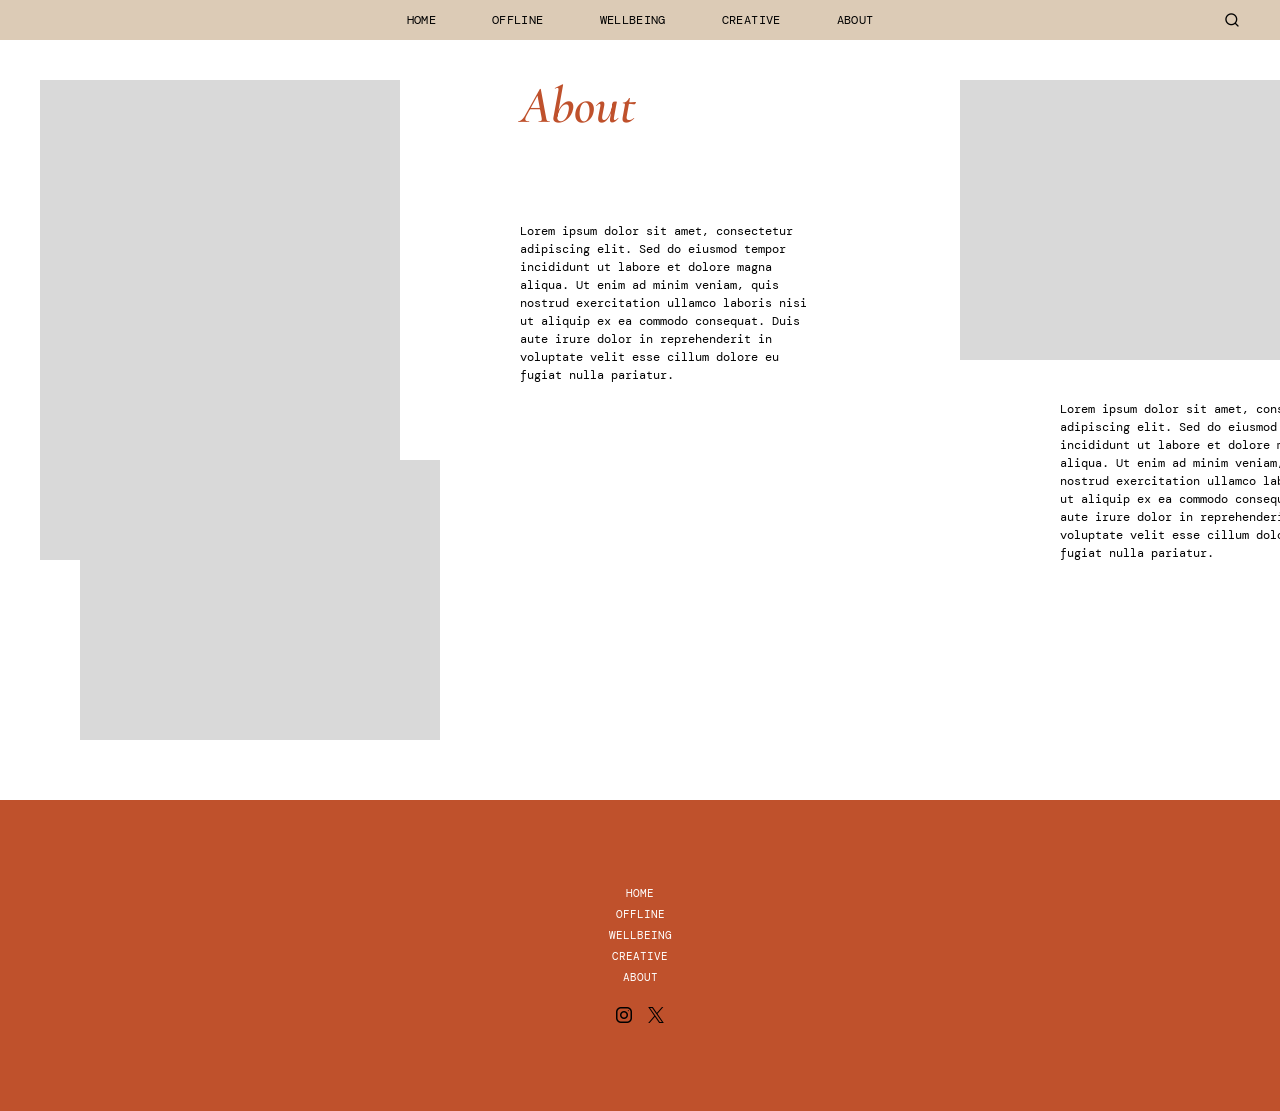
<file: about.html>
<!DOCTYPE html>
<html lang="en">

<head>
    <meta charset="UTF-8">
    <meta name="viewport" content="width=device-width, initial-scale=1.0">

    <title>About — UNSCROLLED</title>

    <!-- Google Fonts -->
    <link rel="preconnect" href="https://fonts.googleapis.com">
    <link rel="preconnect" href="https://fonts.gstatic.com" crossorigin>

    <link
        href="https://fonts.googleapis.com/css2?family=Cormorant+Garamond:ital,wght@0,400;0,500;0,600;0,700;1,400;1,500;1,600&family=DM+Mono:wght@300;400;500&display=swap"
        rel="stylesheet"
    >

    <!-- Main CSS -->
    <link rel="stylesheet" href="css/style.css">
</head>


<body class="about-page">


    <!-- =====================================================
         HEADER
    ====================================================== -->

    <header class="site-header">

        <nav class="main-navigation">

            <div class="nav-links">
                <a href="index.html">HOME</a>
                <a href="pages/offline.html">OFFLINE</a>
                <a href="pages/wellbeing.html">WELLBEING</a>
                <a href="pages/creative.html">CREATIVE</a>
                <a href="about.html">ABOUT</a>
            </div>

            <button class="search-button" aria-label="Search">
                <img
                    src="assets/icons/search.png"
                    alt=""
                    width="16"
                    height="16"
                >
            </button>

        </nav>

    </header>


    <!-- =====================================================
         ABOUT
    ====================================================== -->

    <main class="about-main">

        <section class="about-layout">


            <!-- LEFT IMAGES -->

            <div class="about-images">

                <div class="about-image about-image-one"></div>

                <div class="about-image about-image-two"></div>

            </div>


            <!-- CENTER CONTENT -->

            <div class="about-center">

                <h1>About</h1>

                <p>
                    Lorem ipsum dolor sit amet,
                    consectetur adipiscing elit. Sed
                    do eiusmod tempor incididunt ut
                    labore et dolore magna aliqua. Ut
                    enim ad minim veniam, quis nostrud
                    exercitation ullamco laboris nisi
                    ut aliquip ex ea commodo
                    consequat. Duis aute irure dolor
                    in reprehenderit in voluptate
                    velit esse cillum dolore eu fugiat
                    nulla pariatur.
                </p>

            </div>


            <!-- RIGHT CONTENT -->

            <div class="about-right">

                <div class="about-image about-image-three"></div>

                <p>
                    Lorem ipsum dolor sit amet,
                    consectetur adipiscing elit. Sed
                    do eiusmod tempor incididunt ut
                    labore et dolore magna aliqua. Ut
                    enim ad minim veniam, quis nostrud
                    exercitation ullamco laboris nisi
                    ut aliquip ex ea commodo
                    consequat. Duis aute irure dolor
                    in reprehenderit in voluptate
                    velit esse cillum dolore eu fugiat
                    nulla pariatur.
                </p>

            </div>

        </section>

    </main>


    <!-- =====================================================
         FOOTER
    ====================================================== -->

    <footer class="site-footer">

        <div class="footer-content">

            <nav class="footer-navigation">

                <a href="index.html">HOME</a>
                <a href="pages/offline.html">OFFLINE</a>
                <a href="pages/wellbeing.html">WELLBEING</a>
                <a href="pages/creative.html">CREATIVE</a>
                <a href="about.html">ABOUT</a>

            </nav>


            <div class="footer-socials">

                <a href="#" aria-label="Instagram">
                    <img
                        src="assets/icons/instagram.png"
                        alt="Instagram"
                    >
                </a>

                <a href="#" aria-label="X">
                    <img
                        src="assets/icons/twitter.png"
                        alt="X"
                    >
                </a>

            </div>

        </div>

    </footer>


</body>
</html>
</file>
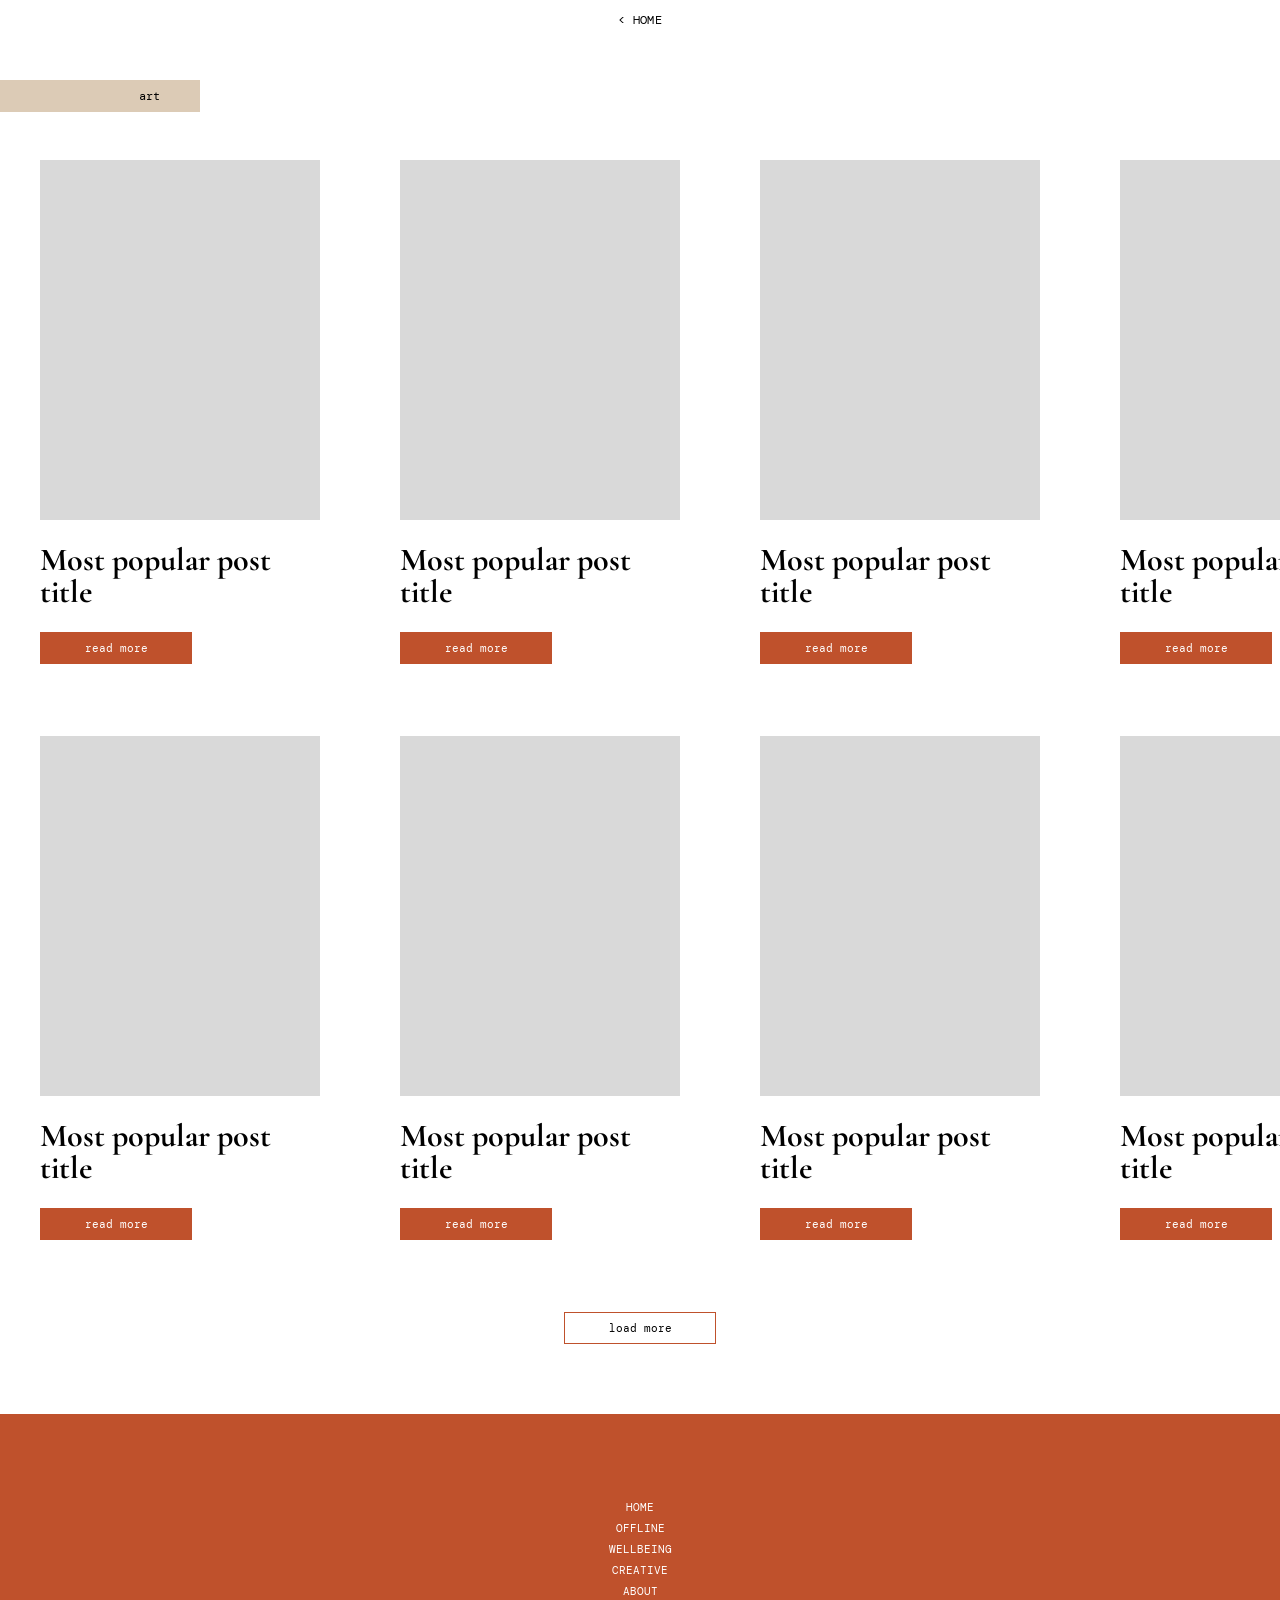
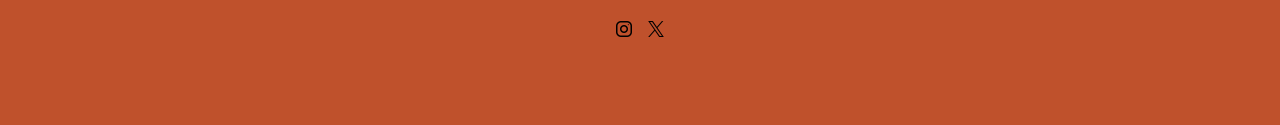
<file: labels/art.html>
<!DOCTYPE html>
<html lang="en">

<head>
    <meta charset="UTF-8">
    <meta name="viewport" content="width=device-width, initial-scale=1.0">

    <title>Art — UNSCROLLED</title>

    <link rel="preconnect" href="https://fonts.googleapis.com">
    <link rel="preconnect" href="https://fonts.gstatic.com" crossorigin>

    <link
        href="https://fonts.googleapis.com/css2?family=Cormorant+Garamond:ital,wght@0,400;0,500;0,600;0,700;1,400;1,500;1,600&family=DM+Mono:wght@300;400;500&display=swap"
        rel="stylesheet"
    >

    <link rel="stylesheet" href="../css/style.css">
</head>

<body class="label-page">


    <!-- BACK TO HOME -->

    <div class="label-back">
        <a href="../index.html">&lt; HOME</a>
    </div>


    <main>

        <!-- LABEL -->

        <section class="label-heading">

            <div class="label-title">
                art
            </div>

        </section>


        <!-- POSTS -->

        <section class="label-posts-section">

            <div class="label-posts-grid">


                <article class="label-post">
                    <a href="#" class="label-post-image"></a>
                    <h2>Most popular post title</h2>
                    <a href="#" class="read-more-button">read more</a>
                </article>


                <article class="label-post">
                    <a href="#" class="label-post-image"></a>
                    <h2>Most popular post title</h2>
                    <a href="#" class="read-more-button">read more</a>
                </article>


                <article class="label-post">
                    <a href="#" class="label-post-image"></a>
                    <h2>Most popular post title</h2>
                    <a href="#" class="read-more-button">read more</a>
                </article>


                <article class="label-post">
                    <a href="#" class="label-post-image"></a>
                    <h2>Most popular post title</h2>
                    <a href="#" class="read-more-button">read more</a>
                </article>


                <article class="label-post">
                    <a href="#" class="label-post-image"></a>
                    <h2>Most popular post title</h2>
                    <a href="#" class="read-more-button">read more</a>
                </article>


                <article class="label-post">
                    <a href="#" class="label-post-image"></a>
                    <h2>Most popular post title</h2>
                    <a href="#" class="read-more-button">read more</a>
                </article>


                <article class="label-post">
                    <a href="#" class="label-post-image"></a>
                    <h2>Most popular post title</h2>
                    <a href="#" class="read-more-button">read more</a>
                </article>


                <article class="label-post">
                    <a href="#" class="label-post-image"></a>
                    <h2>Most popular post title</h2>
                    <a href="#" class="read-more-button">read more</a>
                </article>

            </div>


            <div class="label-load-more">

                <button class="load-more-button">
                    load more
                </button>

            </div>

        </section>

    </main>


    <!-- FOOTER -->

    <footer class="site-footer">

        <div class="footer-content">

            <nav class="footer-navigation">

                <a href="../index.html">HOME</a>
                <a href="../pages/offline.html">OFFLINE</a>
                <a href="../pages/wellbeing.html">WELLBEING</a>
                <a href="../pages/creative.html">CREATIVE</a>
                <a href="../about.html">ABOUT</a>

            </nav>


            <div class="footer-socials">

                <a href="#" aria-label="Instagram">
                    <img src="../assets/icons/instagram.png" alt="Instagram">
                </a>

                <a href="#" aria-label="X">
                    <img src="../assets/icons/twitter.png" alt="X">
                </a>

            </div>

        </div>

    </footer>

</body>
</html>
</file>
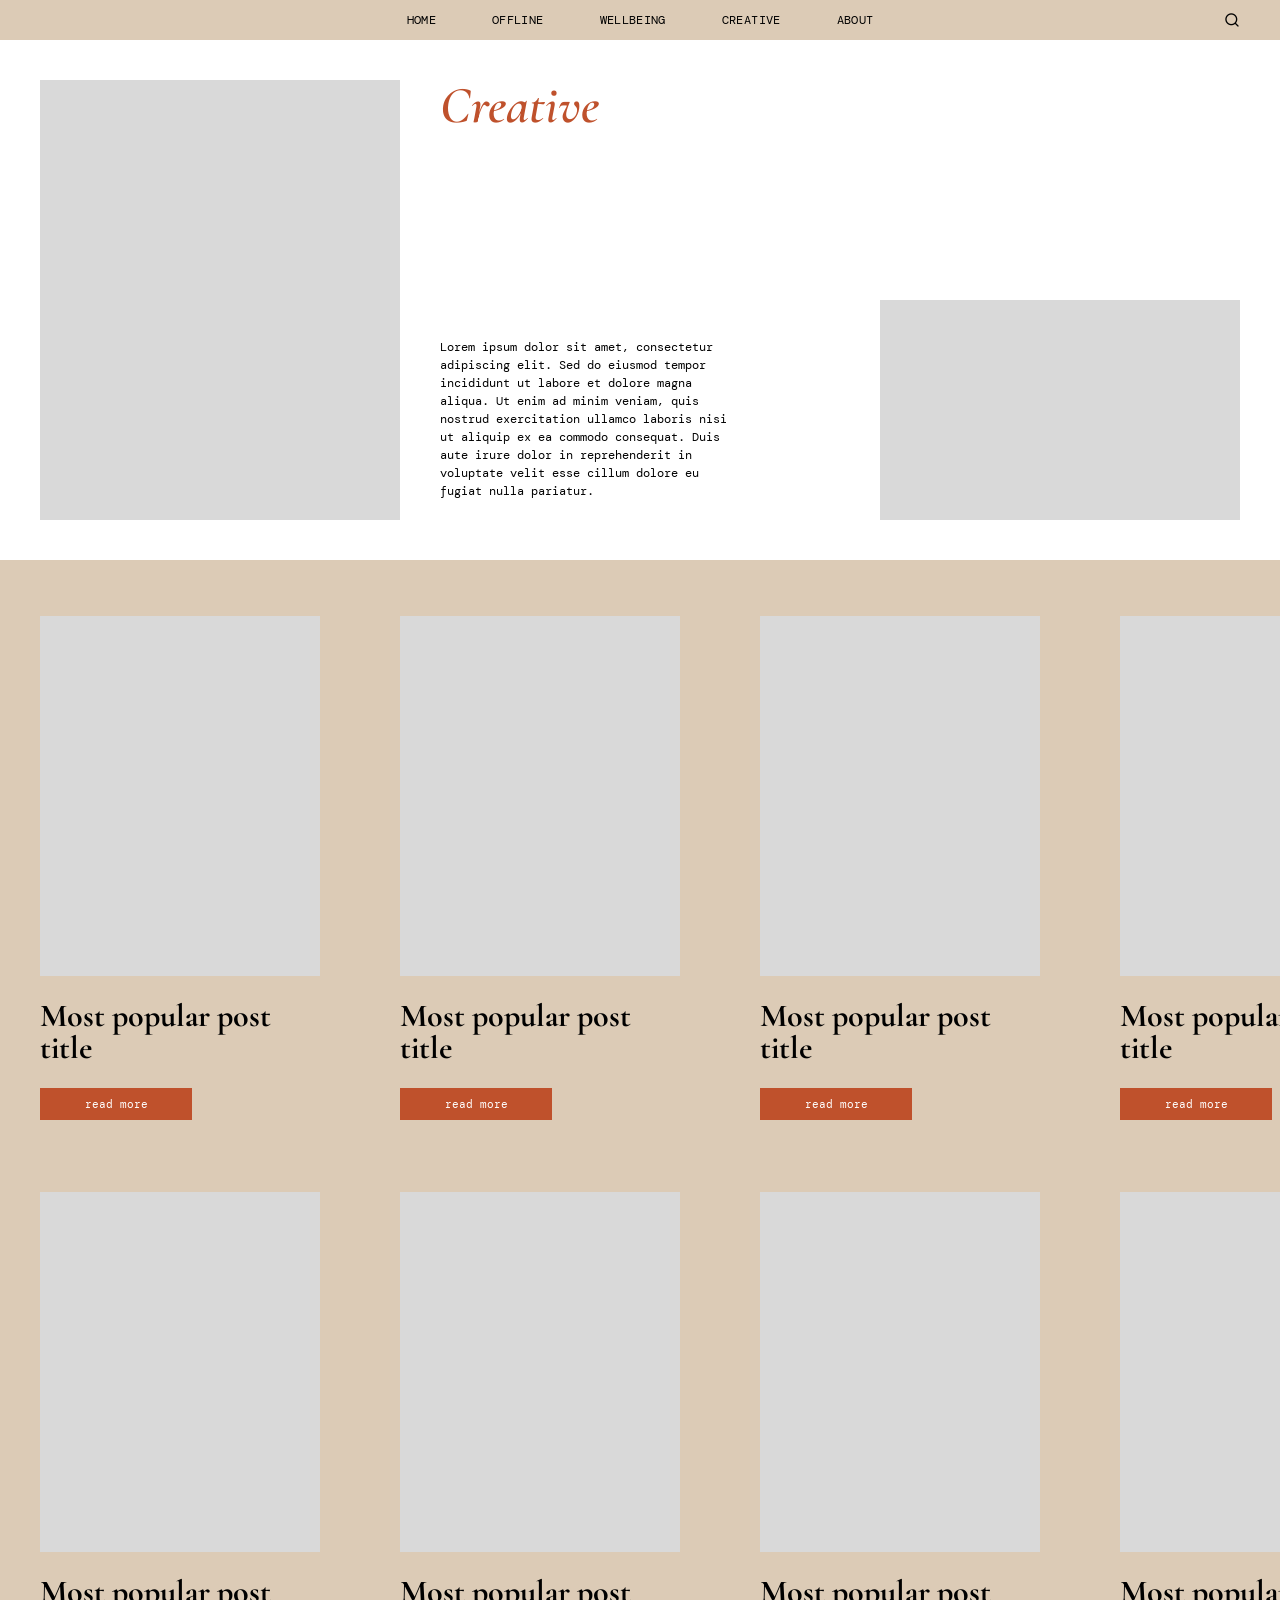
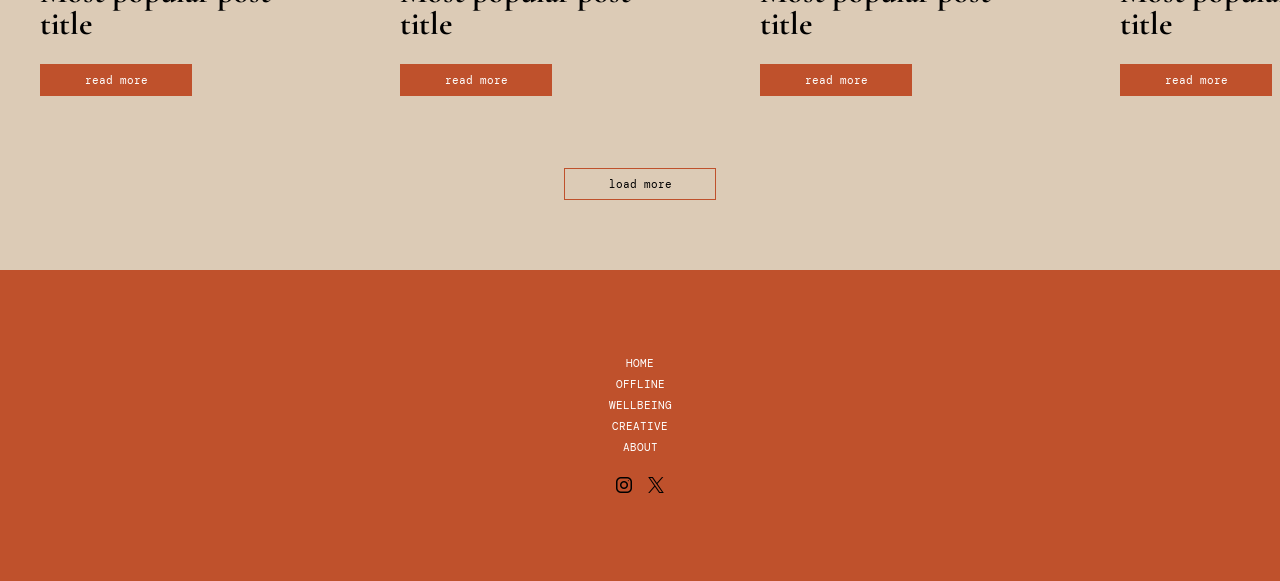
<file: pages/creative.html>
<!DOCTYPE html>
<html lang="en">

<head>
    <meta charset="UTF-8">
    <meta name="viewport" content="width=device-width, initial-scale=1.0">

    <title>Creative — UNSCROLLED</title>

    <link rel="preconnect" href="https://fonts.googleapis.com">
    <link rel="preconnect" href="https://fonts.gstatic.com" crossorigin>

    <link
        href="https://fonts.googleapis.com/css2?family=Cormorant+Garamond:ital,wght@0,400;0,500;0,600;0,700;1,400;1,500;1,600&family=DM+Mono:wght@300;400;500&display=swap"
        rel="stylesheet"
    >

    <link rel="stylesheet" href="../css/style.css">
</head>

<body class="category-page">

    <header class="site-header">

        <nav class="main-navigation">

            <div class="nav-links">
                <a href="../index.html">HOME</a>
                <a href="offline.html">OFFLINE</a>
                <a href="wellbeing.html">WELLBEING</a>
                <a href="creative.html">CREATIVE</a>
                <a href="../about.html">ABOUT</a>
            </div>

            <button class="search-button" aria-label="Search">
                <img
                    src="../assets/icons/search.png"
                    alt=""
                    width="16"
                    height="16"
                >
            </button>

        </nav>

    </header>


    <main>

        <section class="category-intro">

            <div class="category-intro-inner">

                <div class="category-image category-image-left"></div>


                <div class="category-copy">

                    <h1>
                        Creative
                    </h1>

                    <p>
                        Lorem ipsum dolor sit amet,
                        consectetur adipiscing elit. Sed
                        do eiusmod tempor incididunt ut
                        labore et dolore magna aliqua. Ut
                        enim ad minim veniam, quis nostrud
                        exercitation ullamco laboris nisi
                        ut aliquip ex ea commodo
                        consequat. Duis aute irure dolor
                        in reprehenderit in voluptate
                        velit esse cillum dolore eu fugiat
                        nulla pariatur.
                    </p>

                </div>


                <div class="category-image category-image-right"></div>

            </div>

        </section>


        <section class="category-posts-section">

            <div class="category-posts-grid">

                <article class="category-post">
                    <a href="#" class="category-post-image"></a>
                    <h2>Most popular post title</h2>
                    <a href="#" class="read-more-button">read more</a>
                </article>

                <article class="category-post">
                    <a href="#" class="category-post-image"></a>
                    <h2>Most popular post title</h2>
                    <a href="#" class="read-more-button">read more</a>
                </article>

                <article class="category-post">
                    <a href="#" class="category-post-image"></a>
                    <h2>Most popular post title</h2>
                    <a href="#" class="read-more-button">read more</a>
                </article>

                <article class="category-post">
                    <a href="#" class="category-post-image"></a>
                    <h2>Most popular post title</h2>
                    <a href="#" class="read-more-button">read more</a>
                </article>

                <article class="category-post">
                    <a href="#" class="category-post-image"></a>
                    <h2>Most popular post title</h2>
                    <a href="#" class="read-more-button">read more</a>
                </article>

                <article class="category-post">
                    <a href="#" class="category-post-image"></a>
                    <h2>Most popular post title</h2>
                    <a href="#" class="read-more-button">read more</a>
                </article>

                <article class="category-post">
                    <a href="#" class="category-post-image"></a>
                    <h2>Most popular post title</h2>
                    <a href="#" class="read-more-button">read more</a>
                </article>

                <article class="category-post">
                    <a href="#" class="category-post-image"></a>
                    <h2>Most popular post title</h2>
                    <a href="#" class="read-more-button">read more</a>
                </article>

            </div>


            <div class="category-load-more">
                <button class="load-more-button">
                    load more
                </button>
            </div>

        </section>

    </main>


    <footer class="site-footer">

        <div class="footer-content">

            <nav class="footer-navigation">

                <a href="../index.html">HOME</a>
                <a href="offline.html">OFFLINE</a>
                <a href="wellbeing.html">WELLBEING</a>
                <a href="creative.html">CREATIVE</a>
                <a href="../about.html">ABOUT</a>

            </nav>


            <div class="footer-socials">

                <a href="#" aria-label="Instagram">
                    <img src="../assets/icons/instagram.png" alt="Instagram">
                </a>

                <a href="#" aria-label="X">
                    <img src="../assets/icons/twitter.png" alt="X">
                </a>

            </div>

        </div>

    </footer>

</body>

</html>
</file>
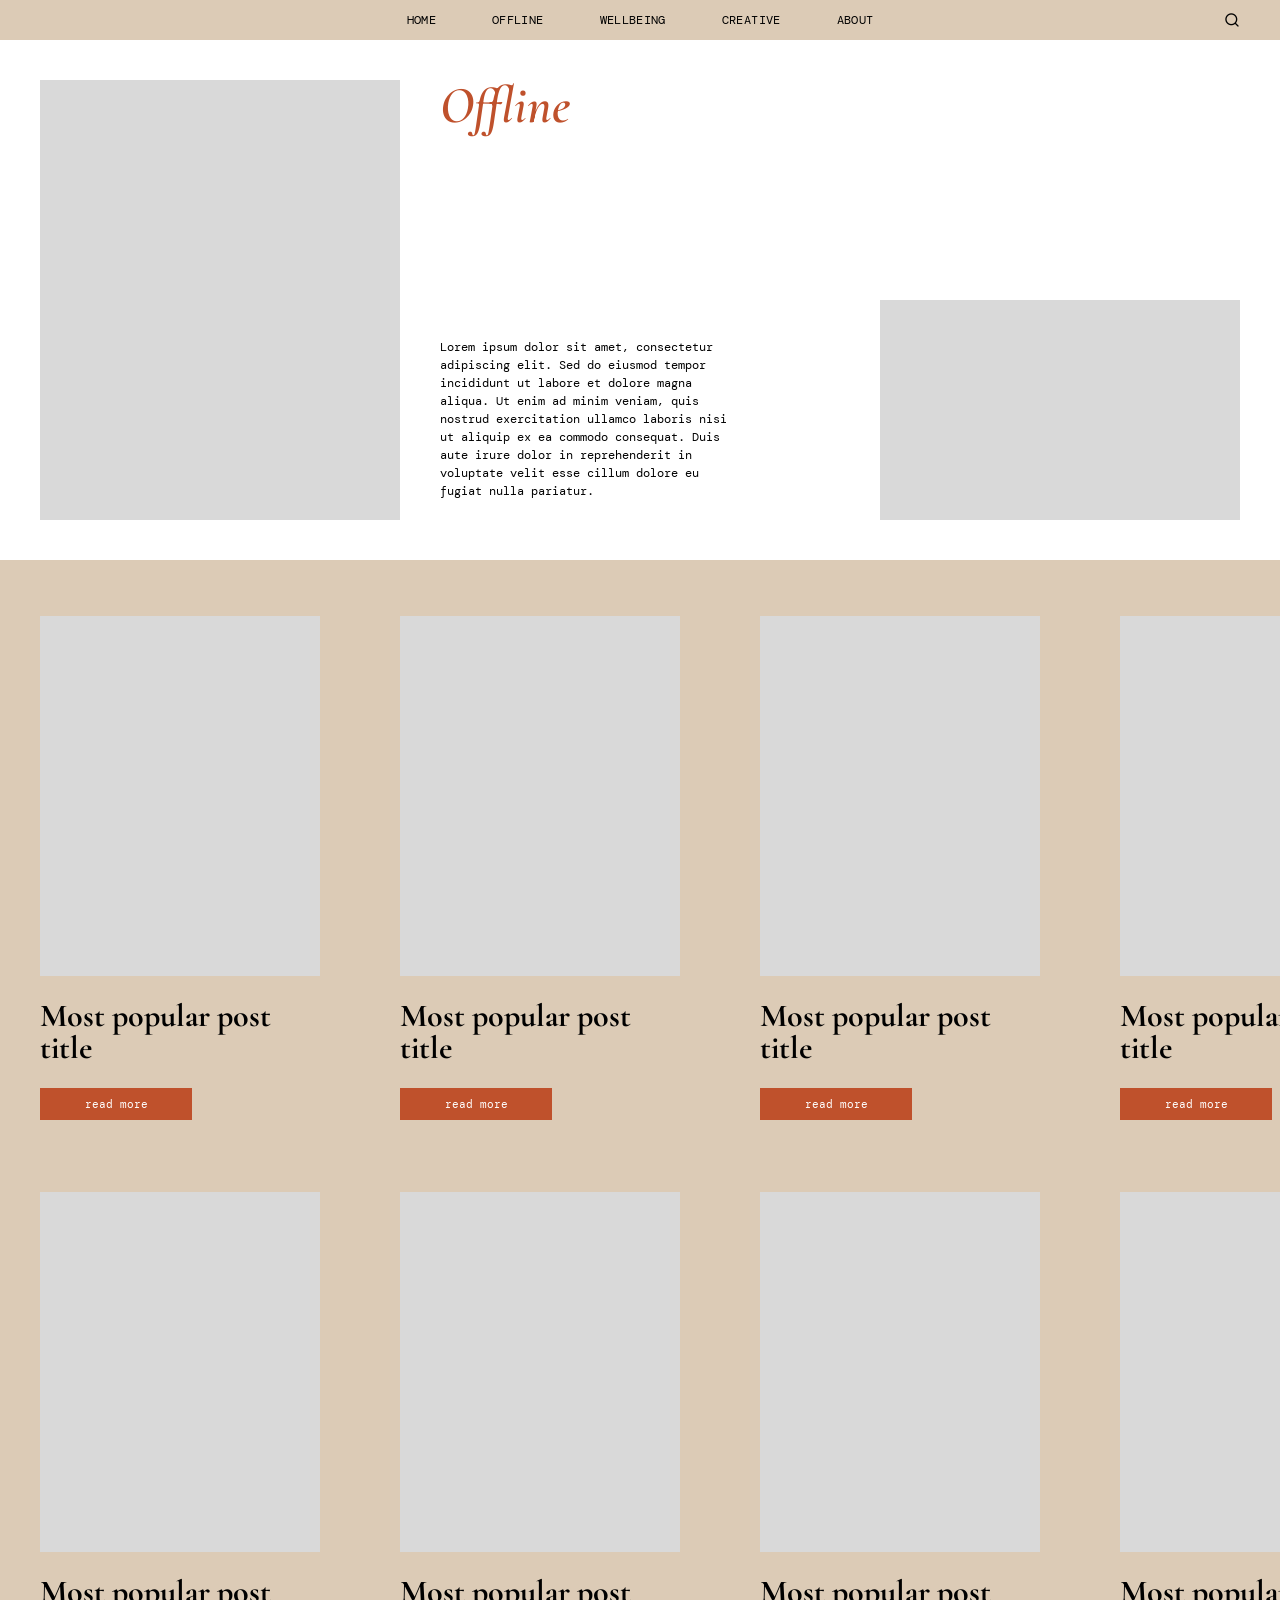
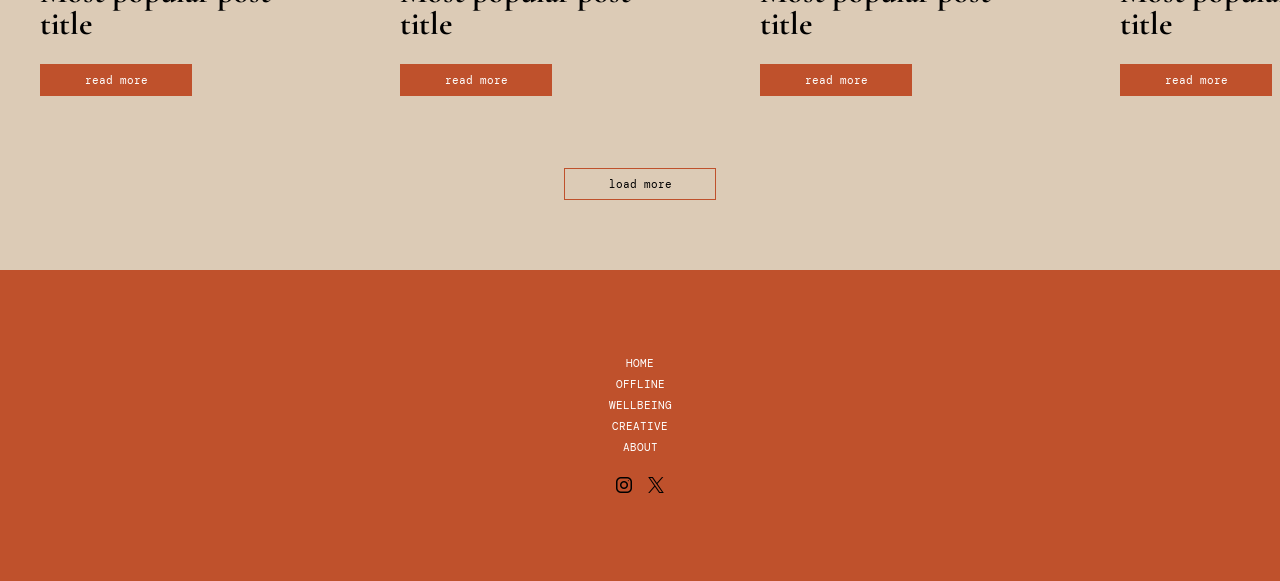
<file: pages/offline.html>
<!DOCTYPE html>
<html lang="en">

<head>
    <meta charset="UTF-8">
    <meta name="viewport" content="width=device-width, initial-scale=1.0">

    <title>Offline — UNSCROLLED</title>

    <!-- Google Fonts -->
    <link rel="preconnect" href="https://fonts.googleapis.com">
    <link rel="preconnect" href="https://fonts.gstatic.com" crossorigin>

    <link
        href="https://fonts.googleapis.com/css2?family=Cormorant+Garamond:ital,wght@0,400;0,500;0,600;0,700;1,400;1,500;1,600&family=DM+Mono:wght@300;400;500&display=swap"
        rel="stylesheet"
    >

    <!-- Main CSS -->
    <link rel="stylesheet" href="../css/style.css">
</head>

<body class="category-page">


    <!-- =========================
         HEADER
    ========================== -->

    <header class="site-header">

        <nav class="main-navigation">

            <div class="nav-links">
                <a href="../index.html">HOME</a>
                <a href="offline.html">OFFLINE</a>
                <a href="wellbeing.html">WELLBEING</a>
                <a href="creative.html">CREATIVE</a>
                <a href="../about.html">ABOUT</a>
            </div>

            <button class="search-button" aria-label="Search">
                <img
                    src="../assets/icons/search.png"
                    alt=""
                    width="16"
                    height="16"
                >
            </button>

        </nav>

    </header>


    <!-- =========================
         CATEGORY INTRO
    ========================== -->

    <main>

        <section class="category-intro">

            <div class="category-intro-inner">

                <!-- LEFT IMAGE -->

                <div class="category-image category-image-left"></div>


                <!-- CENTER TEXT -->

                <div class="category-copy">

                    <h1>
                        Offline
                    </h1>

                    <p>
                        Lorem ipsum dolor sit amet,
                        consectetur adipiscing elit. Sed
                        do eiusmod tempor incididunt ut
                        labore et dolore magna aliqua. Ut
                        enim ad minim veniam, quis nostrud
                        exercitation ullamco laboris nisi
                        ut aliquip ex ea commodo
                        consequat. Duis aute irure dolor
                        in reprehenderit in voluptate
                        velit esse cillum dolore eu fugiat
                        nulla pariatur.
                    </p>

                </div>


                <!-- RIGHT IMAGE -->

                <div class="category-image category-image-right"></div>

            </div>

        </section>


        <!-- =========================
             CATEGORY POSTS
        ========================== -->

        <section class="category-posts-section">

            <div class="category-posts-grid">


                <!-- POST 1 -->

                <article class="category-post">

                    <a href="#" class="category-post-image"></a>

                    <h2>
                        Most popular post title
                    </h2>

                    <a href="#" class="read-more-button">
                        read more
                    </a>

                </article>


                <!-- POST 2 -->

                <article class="category-post">

                    <a href="#" class="category-post-image"></a>

                    <h2>
                        Most popular post title
                    </h2>

                    <a href="#" class="read-more-button">
                        read more
                    </a>

                </article>


                <!-- POST 3 -->

                <article class="category-post">

                    <a href="#" class="category-post-image"></a>

                    <h2>
                        Most popular post title
                    </h2>

                    <a href="#" class="read-more-button">
                        read more
                    </a>

                </article>


                <!-- POST 4 -->

                <article class="category-post">

                    <a href="#" class="category-post-image"></a>

                    <h2>
                        Most popular post title
                    </h2>

                    <a href="#" class="read-more-button">
                        read more
                    </a>

                </article>


                <!-- POST 5 -->

                <article class="category-post">

                    <a href="#" class="category-post-image"></a>

                    <h2>
                        Most popular post title
                    </h2>

                    <a href="#" class="read-more-button">
                        read more
                    </a>

                </article>


                <!-- POST 6 -->

                <article class="category-post">

                    <a href="#" class="category-post-image"></a>

                    <h2>
                        Most popular post title
                    </h2>

                    <a href="#" class="read-more-button">
                        read more
                    </a>

                </article>


                <!-- POST 7 -->

                <article class="category-post">

                    <a href="#" class="category-post-image"></a>

                    <h2>
                        Most popular post title
                    </h2>

                    <a href="#" class="read-more-button">
                        read more
                    </a>

                </article>


                <!-- POST 8 -->

                <article class="category-post">

                    <a href="#" class="category-post-image"></a>

                    <h2>
                        Most popular post title
                    </h2>

                    <a href="#" class="read-more-button">
                        read more
                    </a>

                </article>

            </div>


            <div class="category-load-more">

                <button class="load-more-button">
                    load more
                </button>

            </div>

        </section>

    </main>


    <!-- =========================
         FOOTER
    ========================== -->

    <footer class="site-footer">

        <div class="footer-content">

            <nav class="footer-navigation">

                <a href="../index.html">HOME</a>
                <a href="offline.html">OFFLINE</a>
                <a href="wellbeing.html">WELLBEING</a>
                <a href="creative.html">CREATIVE</a>
                <a href="../about.html">ABOUT</a>

            </nav>


            <div class="footer-socials">

                <a href="#" aria-label="Instagram">
                    <img src="../assets/icons/instagram.png" alt="Instagram">
                </a>

                <a href="#" aria-label="X">
                    <img src="../assets/icons/twitter.png" alt="X">
                </a>

            </div>

        </div>

    </footer>

</body>

</html>
</file>
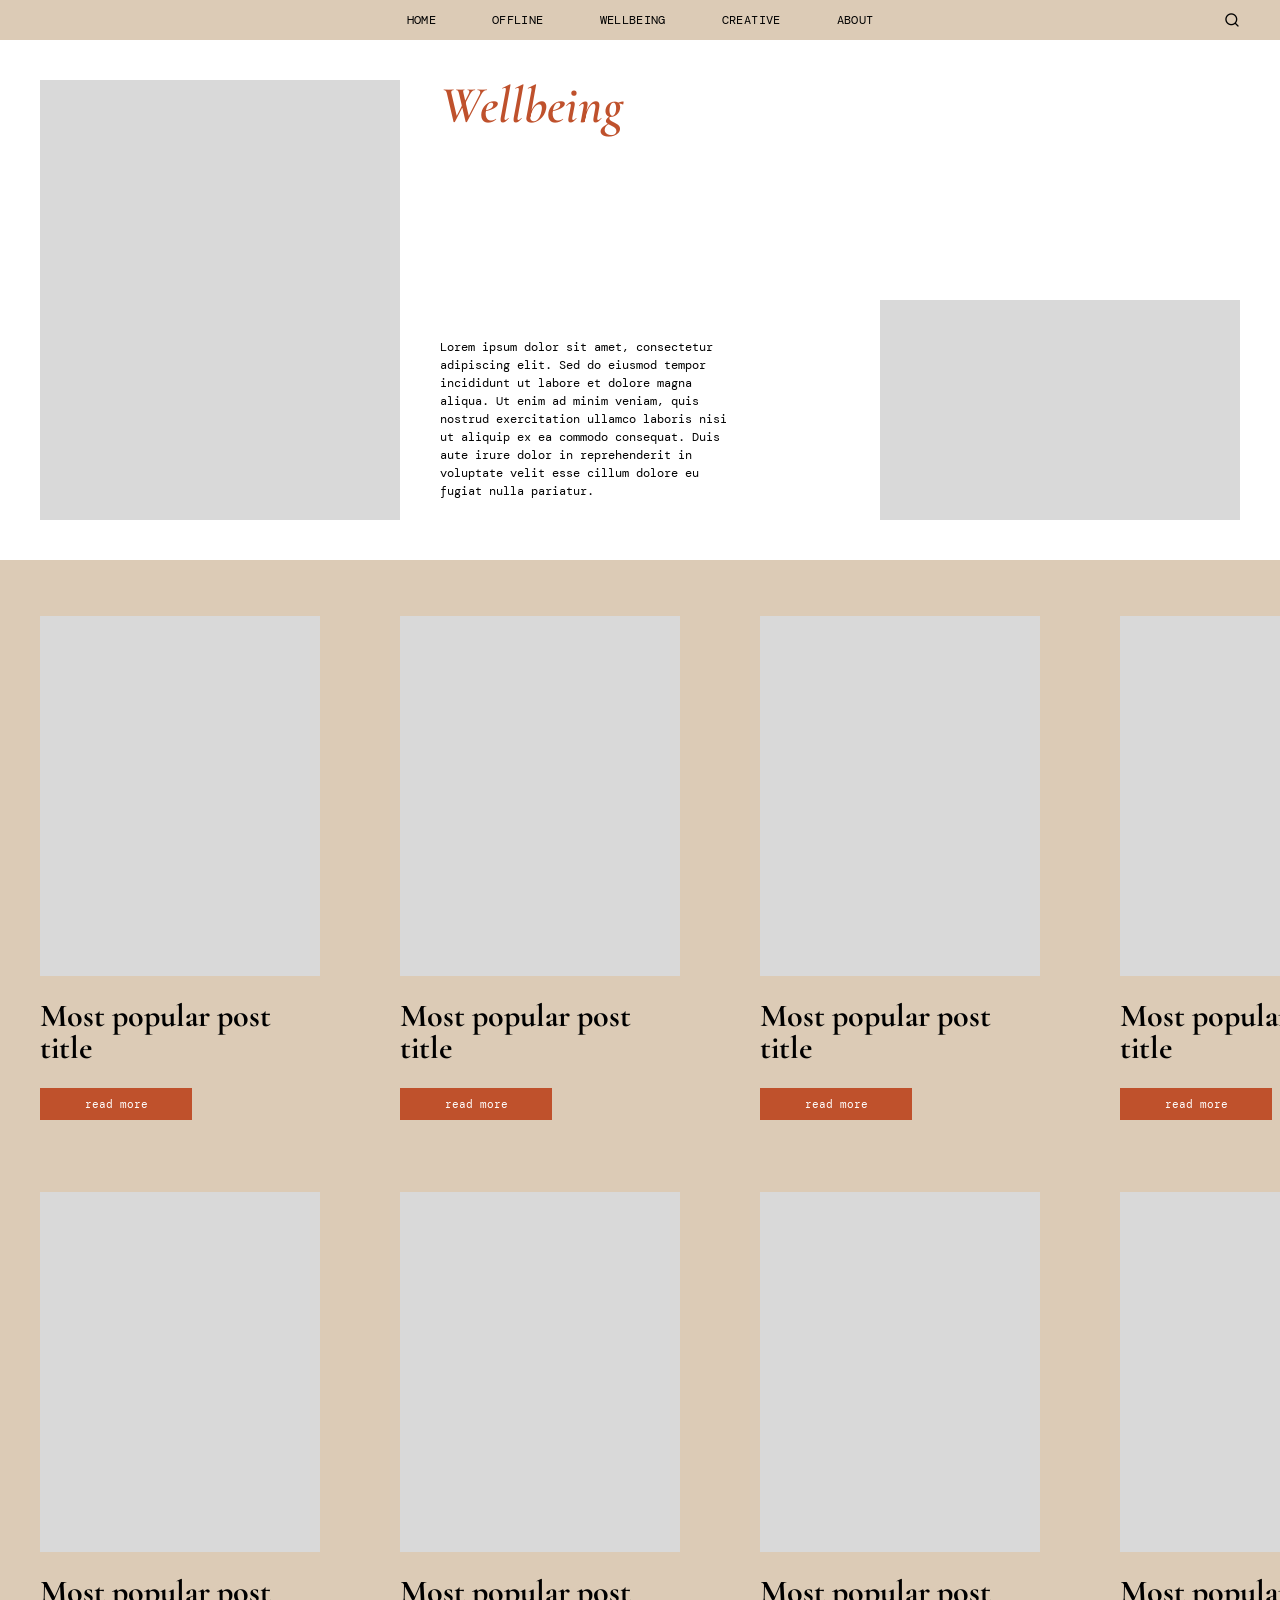
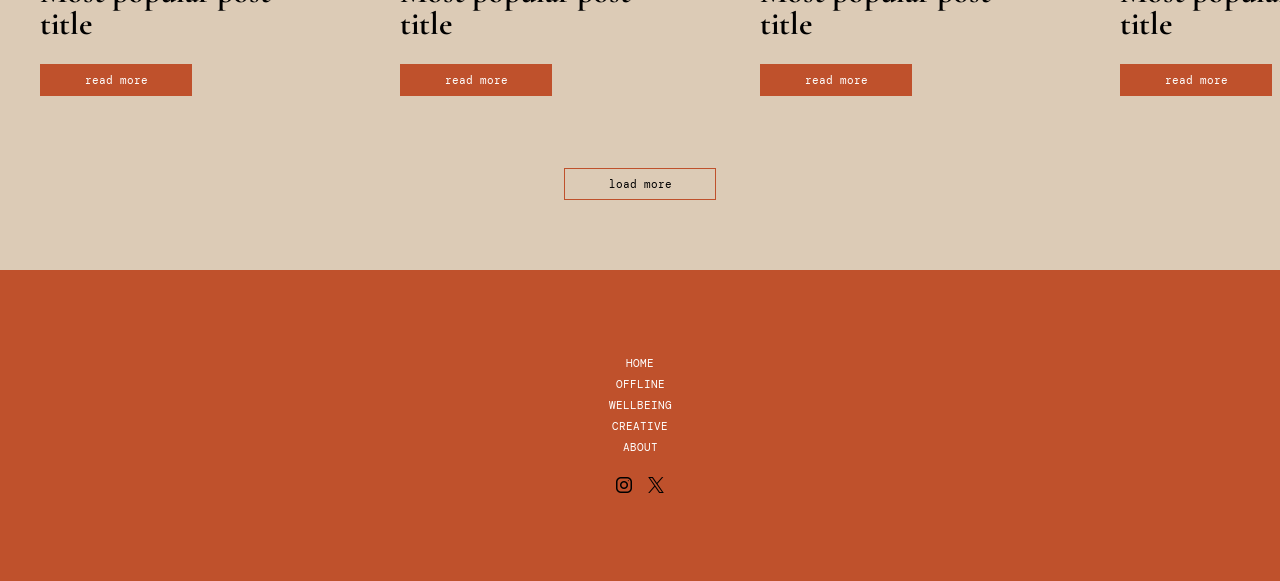
<file: pages/wellbeing.html>
<!DOCTYPE html>
<html lang="en">

<head>
    <meta charset="UTF-8">
    <meta name="viewport" content="width=device-width, initial-scale=1.0">

    <title>Wellbeing — UNSCROLLED</title>

    <link rel="preconnect" href="https://fonts.googleapis.com">
    <link rel="preconnect" href="https://fonts.gstatic.com" crossorigin>

    <link
        href="https://fonts.googleapis.com/css2?family=Cormorant+Garamond:ital,wght@0,400;0,500;0,600;0,700;1,400;1,500;1,600&family=DM+Mono:wght@300;400;500&display=swap"
        rel="stylesheet"
    >

    <link rel="stylesheet" href="../css/style.css">
</head>

<body class="category-page">

    <header class="site-header">

        <nav class="main-navigation">

            <div class="nav-links">
                <a href="../index.html">HOME</a>
                <a href="offline.html">OFFLINE</a>
                <a href="wellbeing.html">WELLBEING</a>
                <a href="creative.html">CREATIVE</a>
                <a href="../about.html">ABOUT</a>
            </div>

            <button class="search-button" aria-label="Search">
                <img
                    src="../assets/icons/search.png"
                    alt=""
                    width="16"
                    height="16"
                >
            </button>

        </nav>

    </header>


    <main>

        <section class="category-intro">

            <div class="category-intro-inner">

                <div class="category-image category-image-left"></div>


                <div class="category-copy">

                    <h1>
                        Wellbeing
                    </h1>

                    <p>
                        Lorem ipsum dolor sit amet,
                        consectetur adipiscing elit. Sed
                        do eiusmod tempor incididunt ut
                        labore et dolore magna aliqua. Ut
                        enim ad minim veniam, quis nostrud
                        exercitation ullamco laboris nisi
                        ut aliquip ex ea commodo
                        consequat. Duis aute irure dolor
                        in reprehenderit in voluptate
                        velit esse cillum dolore eu fugiat
                        nulla pariatur.
                    </p>

                </div>


                <div class="category-image category-image-right"></div>

            </div>

        </section>


        <section class="category-posts-section">

            <div class="category-posts-grid">

                <article class="category-post">
                    <a href="#" class="category-post-image"></a>
                    <h2>Most popular post title</h2>
                    <a href="#" class="read-more-button">read more</a>
                </article>

                <article class="category-post">
                    <a href="#" class="category-post-image"></a>
                    <h2>Most popular post title</h2>
                    <a href="#" class="read-more-button">read more</a>
                </article>

                <article class="category-post">
                    <a href="#" class="category-post-image"></a>
                    <h2>Most popular post title</h2>
                    <a href="#" class="read-more-button">read more</a>
                </article>

                <article class="category-post">
                    <a href="#" class="category-post-image"></a>
                    <h2>Most popular post title</h2>
                    <a href="#" class="read-more-button">read more</a>
                </article>

                <article class="category-post">
                    <a href="#" class="category-post-image"></a>
                    <h2>Most popular post title</h2>
                    <a href="#" class="read-more-button">read more</a>
                </article>

                <article class="category-post">
                    <a href="#" class="category-post-image"></a>
                    <h2>Most popular post title</h2>
                    <a href="#" class="read-more-button">read more</a>
                </article>

                <article class="category-post">
                    <a href="#" class="category-post-image"></a>
                    <h2>Most popular post title</h2>
                    <a href="#" class="read-more-button">read more</a>
                </article>

                <article class="category-post">
                    <a href="#" class="category-post-image"></a>
                    <h2>Most popular post title</h2>
                    <a href="#" class="read-more-button">read more</a>
                </article>

            </div>


            <div class="category-load-more">
                <button class="load-more-button">
                    load more
                </button>
            </div>

        </section>

    </main>


    <footer class="site-footer">

        <div class="footer-content">

            <nav class="footer-navigation">

                <a href="../index.html">HOME</a>
                <a href="offline.html">OFFLINE</a>
                <a href="wellbeing.html">WELLBEING</a>
                <a href="creative.html">CREATIVE</a>
                <a href="../about.html">ABOUT</a>

            </nav>


            <div class="footer-socials">

                <a href="#" aria-label="Instagram">
                    <img src="../assets/icons/instagram.png" alt="Instagram">
                </a>

                <a href="#" aria-label="X">
                    <img src="../assets/icons/twitter.png" alt="X">
                </a>

            </div>

        </div>

    </footer>

</body>

</html>
</file>
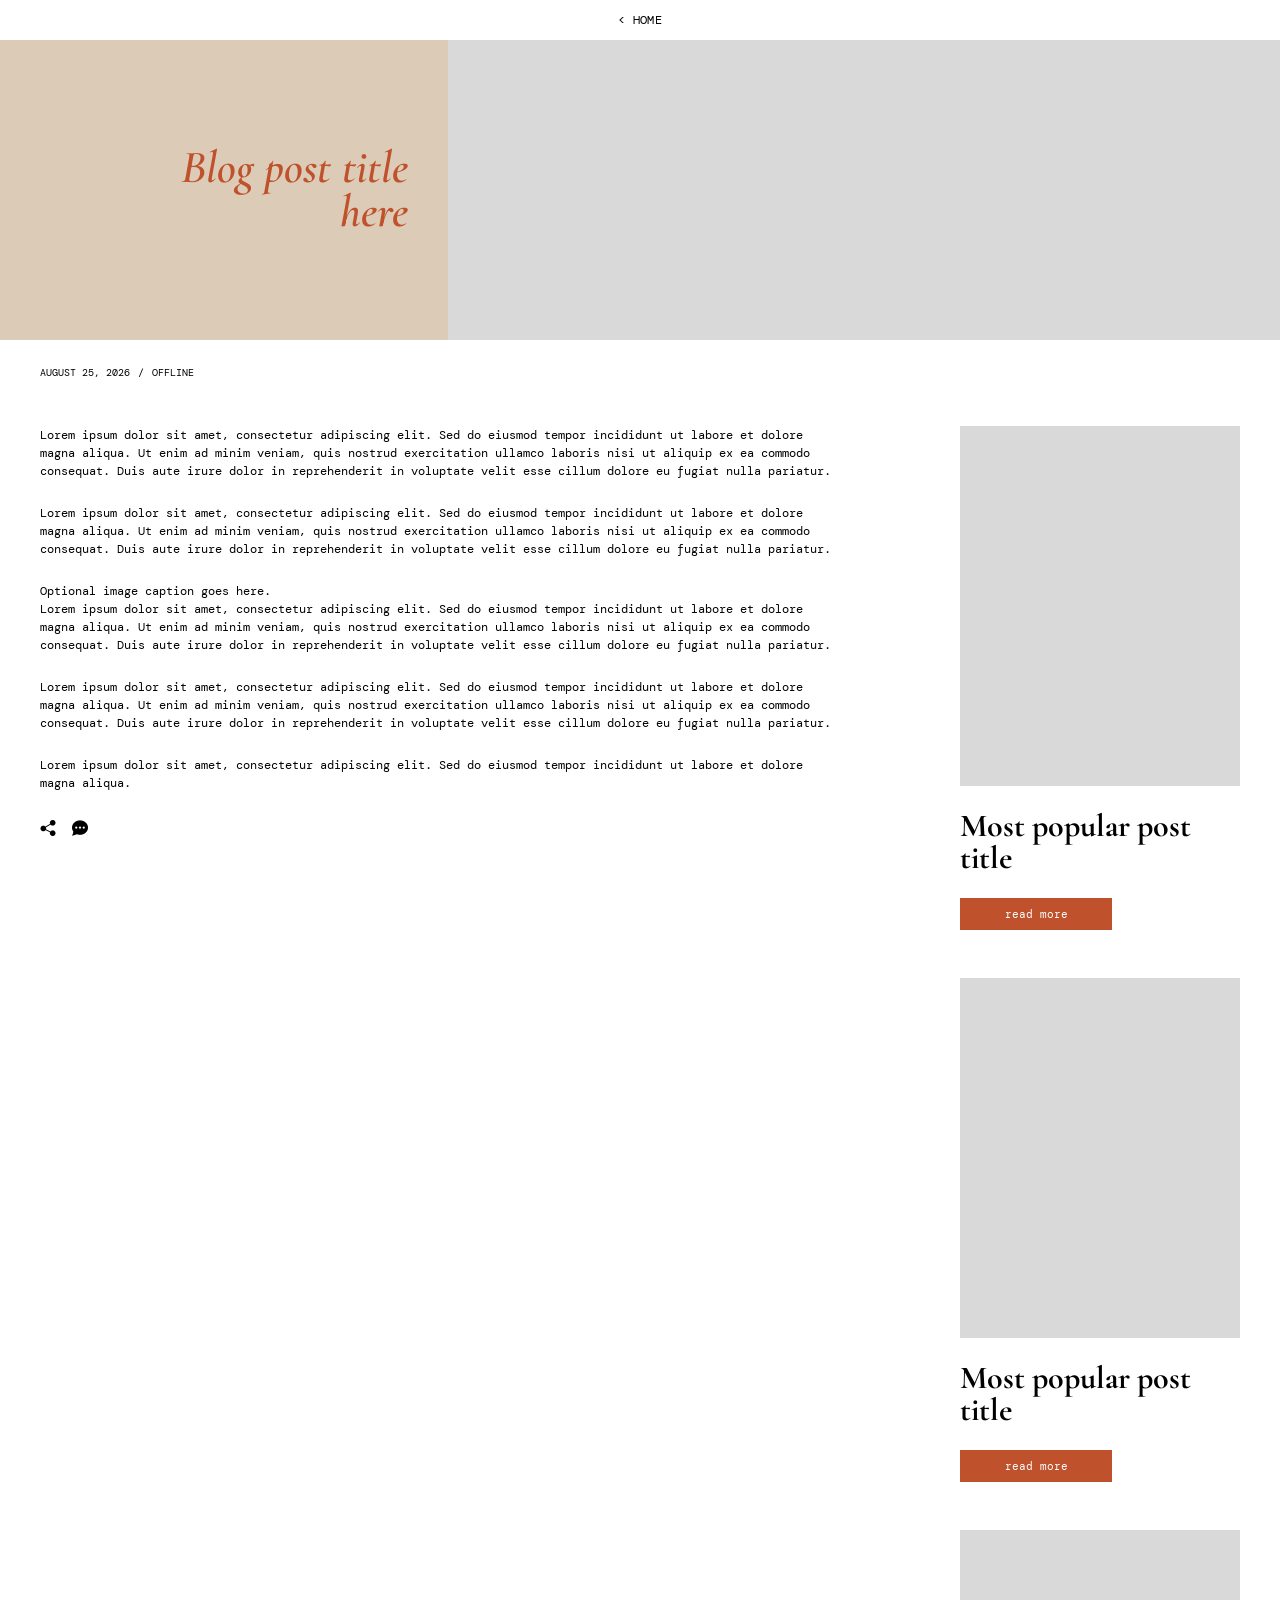
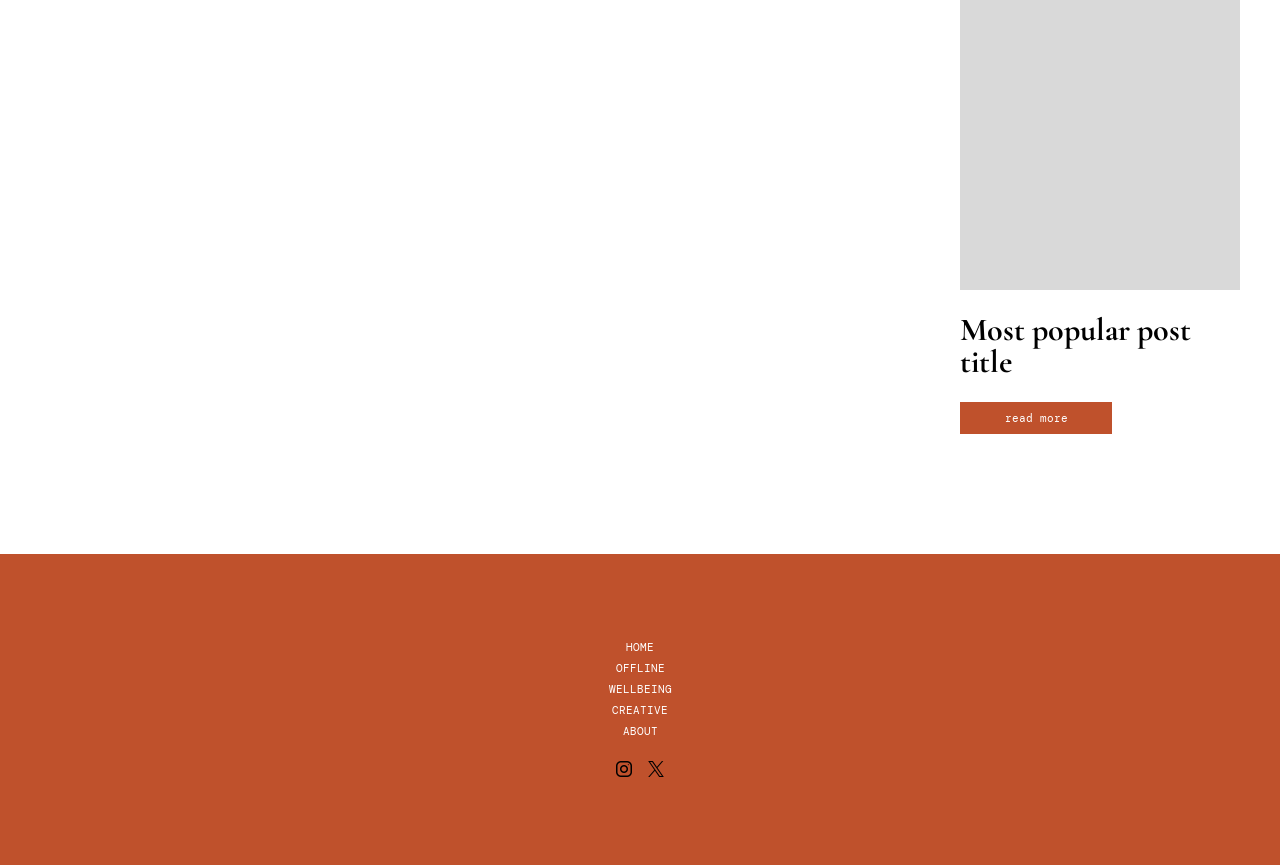
<file: posts/sample-post.html>
<!DOCTYPE html>
<html lang="en">

<head>

    <meta charset="UTF-8">

    <meta
        name="viewport"
        content="width=device-width, initial-scale=1.0"
    >

    <title>Blog post title here — UNSCROLLED</title>


    <!-- Google Fonts -->

    <link
        rel="preconnect"
        href="https://fonts.googleapis.com"
    >

    <link
        rel="preconnect"
        href="https://fonts.gstatic.com"
        crossorigin
    >

    <link
        href="https://fonts.googleapis.com/css2?family=Cormorant+Garamond:ital,wght@0,400;0,500;0,600;0,700;1,400;1,500;1,600&family=DM+Mono:wght@300;400;500&display=swap"
        rel="stylesheet"
    >


    <!-- Main CSS -->

    <link
        rel="stylesheet"
        href="../css/style.css"
    >


    <!-- Post interactions CSS -->

    <link
        rel="stylesheet"
        href="../css/post-interactions.css"
    >

</head>


<body class="post-page">


    <!-- =====================================================
         BACK TO HOME
    ====================================================== -->

    <div class="post-back">

        <a href="../index.html">
            &lt; HOME
        </a>

    </div>



    <!-- =====================================================
         POST HERO
    ====================================================== -->

    <header class="post-hero">

        <div class="post-hero-title">

            <h1>
                Blog post title<br>
                here
            </h1>

        </div>


        <div class="post-hero-image">

            <!-- HERO IMAGE GOES HERE -->

        </div>

    </header>



    <!-- =====================================================
         POST META — DATE + CATEGORY
    ====================================================== -->

    <div class="post-meta-row">

        <div class="post-meta">

            <span class="post-date">
                AUGUST 25, 2026
            </span>

            <span class="post-meta-separator">
                /
            </span>

            <a
                class="post-category"
                href="../pages/offline.html"
            >
                OFFLINE
            </a>

        </div>

    </div>



    <!-- =====================================================
         POST CONTENT
    ====================================================== -->

    <main class="post-content-layout">


        <!-- ARTICLE -->

        <article class="post-article">


            <p>
                Lorem ipsum dolor sit amet, consectetur adipiscing elit.
                Sed do eiusmod tempor incididunt ut labore et dolore magna
                aliqua. Ut enim ad minim veniam, quis nostrud exercitation
                ullamco laboris nisi ut aliquip ex ea commodo consequat.
                Duis aute irure dolor in reprehenderit in voluptate velit
                esse cillum dolore eu fugiat nulla pariatur.
            </p>


            <p>
                Lorem ipsum dolor sit amet, consectetur adipiscing elit.
                Sed do eiusmod tempor incididunt ut labore et dolore magna
                aliqua. Ut enim ad minim veniam, quis nostrud exercitation
                ullamco laboris nisi ut aliquip ex ea commodo consequat.
                Duis aute irure dolor in reprehenderit in voluptate velit
                esse cillum dolore eu fugiat nulla pariatur.
            </p>



            <!-- =================================================
                 INLINE POST IMAGE

                 Later this image can be inserted through the CMS
                 anywhere inside the article.
            ================================================== -->

            <figure class="post-content-image">

                <div
                    class="post-content-image-placeholder"
                    aria-label="Article image placeholder"
                ></div>

                <figcaption>
                    Optional image caption goes here.
                </figcaption>

            </figure>



            <p>
                Lorem ipsum dolor sit amet, consectetur adipiscing elit.
                Sed do eiusmod tempor incididunt ut labore et dolore magna
                aliqua. Ut enim ad minim veniam, quis nostrud exercitation
                ullamco laboris nisi ut aliquip ex ea commodo consequat.
                Duis aute irure dolor in reprehenderit in voluptate velit
                esse cillum dolore eu fugiat nulla pariatur.
            </p>


            <p>
                Lorem ipsum dolor sit amet, consectetur adipiscing elit.
                Sed do eiusmod tempor incididunt ut labore et dolore magna
                aliqua. Ut enim ad minim veniam, quis nostrud exercitation
                ullamco laboris nisi ut aliquip ex ea commodo consequat.
                Duis aute irure dolor in reprehenderit in voluptate velit
                esse cillum dolore eu fugiat nulla pariatur.
            </p>



            <!-- SECOND EXAMPLE IMAGE -->

            <figure class="post-content-image">

                <div
                    class="post-content-image-placeholder"
                    aria-label="Article image placeholder"
                ></div>

            </figure>



            <p>
                Lorem ipsum dolor sit amet, consectetur adipiscing elit.
                Sed do eiusmod tempor incididunt ut labore et dolore magna
                aliqua.
            </p>



            <!-- =================================================
                 SHARE + COMMENT
            ================================================== -->

            <div class="post-share">


                <!-- SHARE -->

                <div class="share-wrapper">

                    <button
                        class="post-action-button"
                        id="shareButton"
                        type="button"
                        aria-label="Share post"
                    >

                        <img
                            src="../assets/icons/share.png"
                            alt=""
                        >

                    </button>



                    <!-- SHARE MENU -->

                    <div
                        class="share-menu"
                        id="shareMenu"
                    >


                        <!-- COPY -->

                        <button
                            class="share-option"
                            id="copyLinkButton"
                            type="button"
                            aria-label="Copy link"
                        >

                            <img
                                src="../assets/icons/copy-document.png"
                                alt=""
                            >

                            <span>copy</span>

                        </button>



                        <!-- WHATSAPP -->

                        <a
                            class="share-option"
                            id="whatsappShare"
                            href="#"
                            target="_blank"
                            rel="noopener noreferrer"
                            aria-label="Share on WhatsApp"
                        >

                            <img
                                src="../assets/icons/whatsapp.png"
                                alt=""
                            >

                            <span>whatsapp</span>

                        </a>



                        <!-- MESSENGER -->

                        <button
                            class="share-option"
                            id="messengerShare"
                            type="button"
                            aria-label="Share on Messenger"
                        >

                            <img
                                src="../assets/icons/messenger.png"
                                alt=""
                            >

                            <span>messenger</span>

                        </button>



                        <!-- X -->

                        <a
                            class="share-option"
                            id="xShare"
                            href="#"
                            target="_blank"
                            rel="noopener noreferrer"
                            aria-label="Share on X"
                        >

                            <img
                                src="../assets/icons/twitter.png"
                                alt=""
                            >

                            <span>X</span>

                        </a>



                        <!-- EMAIL -->

                        <a
                            class="share-option"
                            id="emailShare"
                            href="#"
                            aria-label="Share by email"
                        >

                            <img
                                src="../assets/icons/mail.png"
                                alt=""
                            >

                            <span>mail</span>

                        </a>


                    </div>

                </div>



                <!-- COMMENT -->

                <button
                    class="post-action-button"
                    id="commentButton"
                    type="button"
                    aria-label="Comment"
                >

                    <img
                        src="../assets/icons/chat.png"
                        alt=""
                    >

                </button>


            </div>



            <!-- =================================================
                 COMMENT PANEL
            ================================================== -->

            <div
                class="comment-panel"
                id="commentPanel"
            >


                <form
                    class="comment-form"
                    id="commentForm"
                >


                    <input
                        class="comment-field"
                        id="commentNickname"
                        type="text"
                        placeholder="nickname"
                        maxlength="40"
                        autocomplete="nickname"
                        required
                    >


                    <textarea
                        class="comment-field comment-textarea"
                        id="commentText"
                        placeholder="comment"
                        maxlength="1000"
                        required
                    ></textarea>


                    <div class="comment-submit-row">

                        <button
                            class="comment-submit"
                            type="submit"
                            aria-label="Send comment"
                        >

                            <img
                                src="../assets/icons/send.png"
                                alt=""
                            >

                        </button>

                    </div>


                </form>


                <div
                    class="comments-list"
                    id="commentsList"
                ></div>


            </div>


        </article>



        <!-- =================================================
             SIDEBAR
        ================================================== -->

        <aside class="post-sidebar">


            <!-- POPULAR 1 -->

            <article class="sidebar-post">

                <a
                    href="#"
                    class="sidebar-post-image"
                ></a>

                <h2>
                    Most popular post title
                </h2>

                <a
                    href="#"
                    class="read-more-button"
                >
                    read more
                </a>

            </article>



            <!-- POPULAR 2 -->

            <article class="sidebar-post">

                <a
                    href="#"
                    class="sidebar-post-image"
                ></a>

                <h2>
                    Most popular post title
                </h2>

                <a
                    href="#"
                    class="read-more-button"
                >
                    read more
                </a>

            </article>



            <!-- POPULAR 3 -->

            <article class="sidebar-post">

                <a
                    href="#"
                    class="sidebar-post-image"
                ></a>

                <h2>
                    Most popular post title
                </h2>

                <a
                    href="#"
                    class="read-more-button"
                >
                    read more
                </a>

            </article>


        </aside>


    </main>



    <!-- =====================================================
         FOOTER
    ====================================================== -->

    <footer class="site-footer">


        <div class="footer-content">


            <nav class="footer-navigation">

                <a href="../index.html">
                    HOME
                </a>

                <a href="../pages/offline.html">
                    OFFLINE
                </a>

                <a href="../pages/wellbeing.html">
                    WELLBEING
                </a>

                <a href="../pages/creative.html">
                    CREATIVE
                </a>

                <a href="../about.html">
                    ABOUT
                </a>

            </nav>



            <div class="footer-socials">


                <a
                    href="#"
                    aria-label="Instagram"
                >

                    <img
                        src="../assets/icons/instagram.png"
                        alt="Instagram"
                    >

                </a>


                <a
                    href="#"
                    aria-label="X"
                >

                    <img
                        src="../assets/icons/twitter.png"
                        alt="X"
                    >

                </a>


            </div>


        </div>


    </footer>



    <!-- =====================================================
         JAVASCRIPT
    ====================================================== -->

    <script src="../js/main.js"></script>

    <script src="../js/post.js"></script>


</body>

</html>
</file>
<file: css/style.css>
/* =========================================================
   UNSCROLLED
   MAIN STYLESHEET
========================================================= */


/* =========================================================
   1. GLOBAL VARIABLES
========================================================= */

:root {
    /* Colors */
    --background: #F8F4EF;
    --sand: #DCCBB6;
    --accent: #BF512C;
    --black: #000000;
    --white: #FFFFFF;
    --placeholder: #D9D9D9;

    /* Fonts */
    --font-title: "Cormorant Garamond", serif;
    --font-mono: "DM Mono", monospace;

    /* Desktop layout */
    --page-padding: 40px;
    --content-width: 1360px;

    /* Section labels */
    --section-label-width: 200px;
    --section-label-height: 32px;
}


/* =========================================================
   2. RESET
========================================================= */

* {
    margin: 0;
    padding: 0;
    box-sizing: border-box;
}

html {
    scroll-behavior: smooth;
}

body {
    width: 100%;
    margin: 0;

    background-color: var(--background);
    color: var(--black);

    font-family: var(--font-mono);

    overflow-x: hidden;
}

a {
    color: inherit;
    text-decoration: none;
}

img {
    display: block;
    max-width: 100%;
}

button {
    margin: 0;
    padding: 0;

    font: inherit;

    color: inherit;

    appearance: none;
    -webkit-appearance: none;
}


/* =========================================================
   3. GLOBAL CONTAINER
========================================================= */

.container {
    width: calc(100% - (var(--page-padding) * 2));
    max-width: var(--content-width);

    margin-left: auto;
    margin-right: auto;
}


/* =========================================================
   4. HEADER
========================================================= */

.site-header {
    width: 100%;
    height: 40px;

    display: flex;
    align-items: center;

    background-color: var(--sand);
}


/* =========================================================
   5. MAIN NAVIGATION
========================================================= */

.main-navigation {
    width: calc(100% - (var(--page-padding) * 2));
    max-width: var(--content-width);

    margin-left: auto;
    margin-right: auto;

    display: grid;
    grid-template-columns: 1fr auto 1fr;

    align-items: center;
}

.nav-links {
    grid-column: 2;

    display: flex;
    align-items: center;

    gap: 56px;
}

.nav-links a {
    font-family: var(--font-mono);
    font-size: 12px;
    font-weight: 400;

    line-height: 1;
    letter-spacing: 0.03em;

    text-transform: uppercase;
}

.nav-links a:hover {
    text-decoration: underline;
    text-underline-offset: 4px;
}


/* =========================================================
   6. SEARCH BUTTON
========================================================= */

.search-button {
    grid-column: 3;

    justify-self: end;

    width: 16px;
    height: 16px;

    background: transparent;
    border: none;

    cursor: pointer;
}

.search-button img {
    width: 16px;
    height: 16px;

    object-fit: contain;
}


/* =========================================================
   7. BRAND SECTION
========================================================= */

.brand-section {
    width: 100%;

    padding-top: 44px;
    padding-bottom: 46px;

    background-color: var(--background);

    text-align: center;
}

.brand-title {
    font-family: var(--font-title);

    font-size: 64px;
    font-weight: 700;

    line-height: 0.9;

    letter-spacing: 0.02em;
}

.brand-tagline {
    margin-top: 10px;

    font-family: var(--font-title);

    font-size: 40px;
    font-weight: 400;
    font-style: italic;

    line-height: 1;
}


/* =========================================================
   8. FEATURED SLIDER
========================================================= */

.featured-slider {
    position: relative;

    width: 100%;
    height: 300px;

    background-color: var(--placeholder);

    overflow: hidden;
}

.slider-viewport {
    width: 100%;
    height: 100%;

    overflow: hidden;
}

.slider-track {
    display: flex;

    width: 100%;
    height: 100%;

    transform: translateX(0);

    transition: transform 0.6s ease;
}

.featured-slide {
    min-width: 100%;
    height: 100%;

    flex-shrink: 0;

    display: flex;
    flex-direction: column;

    align-items: center;
    justify-content: center;

    text-align: center;

    background-color: var(--placeholder);
}

.featured-title {
    margin: 0 0 12px 0;

    font-family: var(--font-mono);

    font-size: 28px;
    font-weight: 400;

    line-height: 1;

    letter-spacing: 0.08em;

    color: var(--white);
}

.featured-button {
    width: 150px;
    height: 32px;

    display: inline-flex;
    align-items: center;
    justify-content: center;

    background-color: var(--white);

    border: none;

    font-family: var(--font-mono);

    font-size: 11px;
    font-weight: 400;

    line-height: 1;

    color: var(--black);

    text-transform: lowercase;
}

.slider-arrow {
    position: absolute;

    top: 50%;

    z-index: 10;

    width: 40px;
    height: 32px;

    display: flex;
    align-items: center;
    justify-content: center;

    transform: translateY(-50%);

    background-color: var(--white);

    border: none;

    color: var(--black);

    cursor: pointer;
}

.slider-arrow-left {
    left: 0;
}

.slider-arrow-right {
    right: 0;
}


/* =========================================================
   9. CATEGORY MARQUEE
========================================================= */

.category-bar {
    width: 100%;
    height: 40px;

    background-color: var(--accent);

    overflow: hidden;

    display: flex;
    align-items: center;
}

.marquee-track {
    display: flex;
    flex-direction: row;
    align-items: center;

    width: max-content;

    flex-shrink: 0;

    animation: marqueeMove 22s linear infinite;

    will-change: transform;
}

.marquee-content {
    display: flex;
    flex-direction: row;
    align-items: center;

    flex-shrink: 0;

    gap: 56px;

    padding-right: 56px;
}

.marquee-content a {
    display: block;

    flex-shrink: 0;

    font-family: var(--font-mono);

    font-size: 11px;
    font-weight: 400;

    line-height: 1;

    color: var(--white);

    text-decoration: none;

    white-space: nowrap;
}

@keyframes marqueeMove {

    from {
        transform: translateX(0);
    }

    to {
        transform: translateX(-50%);
    }
}


/* =========================================================
   10. LATEST POSTS
========================================================= */

.latest-posts-section {
    width: 100%;

    padding-top: 40px;
    padding-bottom: 70px;

    background-color: var(--background);
}


/* LATEST POSTS LABEL
   Same dimensions as Most Popular.
   Text sits on the RIGHT side.
*/

.section-label {
    width: var(--section-label-width);
    height: var(--section-label-height);

    margin: 0;
    padding: 0 40px 0 0;

    display: flex;
    align-items: center;
    justify-content: flex-end;

    background-color: var(--sand);

    font-family: var(--font-mono);

    font-size: 12px;
    font-weight: 400;

    line-height: 1;

    text-transform: lowercase;

    white-space: nowrap;
}


/* latest posts grid */

.latest-posts-grid {
    width: calc(100% - 80px);
    max-width: var(--content-width);

    margin-left: auto;
    margin-right: auto;

    display: grid;
    grid-template-columns: repeat(2, minmax(0, 1fr));

    column-gap: 80px;
}

.latest-post {
    min-width: 0;
}

.latest-post-image {
    display: block;

    width: 100%;
    height: 300px;

    margin-bottom: 18px;

    background-color: var(--placeholder);

    overflow: hidden;
}

.latest-post-image img {
    display: none;

    width: 100%;
    height: 100%;

    object-fit: cover;
}

.latest-post-title {
    margin: 0 0 16px 0;

    font-family: var(--font-title);

    font-size: 32px;
    font-weight: 700;

    line-height: 1.05;
}

.latest-post-excerpt {
    width: calc(100% - 170px);

    margin-top: 18px;
    margin-left: 170px;

    font-family: var(--font-mono);

    font-size: 12px;
    font-weight: 400;

    line-height: 1.5;
}


/* =========================================================
   11. READ MORE BUTTON
========================================================= */

.read-more-button {
    width: 152px;
    height: 32px;

    display: flex;
    align-items: center;
    justify-content: center;

    background-color: var(--accent);

    color: var(--white);

    font-family: var(--font-mono);

    font-size: 11px;
    font-weight: 400;

    line-height: 1;

    text-transform: lowercase;
}


/* =========================================================
   12. LOAD MORE
========================================================= */

.load-more-container {
    width: 100%;

    display: flex;
    justify-content: center;

    margin-top: 28px;
}

.load-more-button {
    width: 152px;
    height: 32px;

    display: flex;
    align-items: center;
    justify-content: center;

    background-color: transparent;

    border: 1px solid var(--accent);

    font-family: var(--font-mono);

    font-size: 11px;
    font-weight: 400;

    cursor: pointer;
}


/* =========================================================
   13. MOST POPULAR
========================================================= */

.popular-posts-section {
    width: 100%;

    padding-bottom: 70px;

    background-color: var(--background);
}


/* MOST POPULAR LABEL
   Same dimensions as Latest Posts.
   Text sits on the LEFT side.
*/

.popular-section-label {
    width: var(--section-label-width);
    height: var(--section-label-height);

    margin-left: auto;
    margin-right: 0;

    padding: 0 0 0 40px;

    display: flex;
    align-items: center;
    justify-content: flex-start;

    background-color: var(--sand);

    font-family: var(--font-mono);

    font-size: 12px;
    font-weight: 400;

    line-height: 1;

    text-transform: lowercase;

    white-space: nowrap;
}


/* popular posts grid */

.popular-posts-grid {
    width: calc(100% - 80px);
    max-width: var(--content-width);

    margin-left: auto;
    margin-right: auto;

    display: grid;
    grid-template-columns: repeat(4, 280px);

    column-gap: 80px;
}

.popular-post-image {
    display: block;

    width: 280px;
    height: 360px;

    margin-bottom: 24px;

    background-color: var(--placeholder);

    overflow: hidden;
}

.popular-post-image img {
    display: none;

    width: 100%;
    height: 100%;

    object-fit: cover;
}

.popular-post-title {
    width: 280px;

    margin: 0 0 24px 0;

    font-family: var(--font-title);

    font-size: 32px;
    font-weight: 700;

    line-height: 1;

    text-align: left;
}


/* =========================================================
   14. FOOTER
========================================================= */

.site-footer {
    width: 100%;
    height: 311px;

    display: flex;
    align-items: center;
    justify-content: center;

    background-color: var(--accent);
}

.footer-content {
    display: flex;
    flex-direction: column;
    align-items: center;
    justify-content: center;
}

.footer-navigation {
    display: flex;
    flex-direction: column;
    align-items: center;

    gap: 10px;
}

.footer-navigation a {
    font-family: var(--font-mono);

    font-size: 11px;
    font-weight: 400;

    line-height: 1;

    color: var(--white);

    text-transform: uppercase;
}


/* SOCIAL ICONS */

.footer-socials {
    display: flex;
    flex-direction: row;
    align-items: center;
    justify-content: center;

    gap: 16px;

    margin-top: 24px;
}

.footer-socials a {
    display: flex;
    align-items: center;
    justify-content: center;

    width: 16px;
    height: 16px;

    flex: 0 0 16px;
}

.footer-socials img {
    display: block;

    width: 16px;
    height: 16px;

    max-width: 16px;
    max-height: 16px;

    object-fit: contain;
}


/* =========================================================
   15. TABLET
========================================================= */

@media (max-width: 1100px) {

    :root {
        --page-padding: 24px;
    }

    .nav-links {
        gap: 24px;
    }

    .brand-title {
        font-size: 52px;
    }

    .brand-tagline {
        font-size: 34px;
    }

    .popular-posts-grid {
        grid-template-columns: repeat(2, 280px);

        justify-content: center;

        row-gap: 50px;
    }
}


/* =========================================================
   16. MOBILE
========================================================= */

@media (max-width: 700px) {

    :root {
        --page-padding: 16px;
    }

    .site-header {
        height: auto;
        min-height: 40px;

        padding-top: 10px;
        padding-bottom: 10px;
    }

    .main-navigation {
        grid-template-columns: 1fr auto;
    }

    .nav-links {
        grid-column: 1;

        gap: 14px;

        overflow-x: auto;
    }

    .nav-links a {
        font-size: 10px;
    }

    .search-button {
        grid-column: 2;
    }

    .brand-section {
        padding-top: 32px;
        padding-bottom: 34px;
    }

    .brand-title {
        font-size: 42px;
    }

    .brand-tagline {
        margin-top: 8px;

        font-size: 28px;
    }

    .featured-slider {
        height: 230px;
    }

    .latest-posts-section {
        padding-top: 40px;
    }

    .section-label {
        width: var(--section-label-width);

        padding-left: 0;
        padding-right: 16px;
    }

    .latest-posts-grid {
        width: calc(100% - 32px);

        grid-template-columns: 1fr;

        row-gap: 50px;
    }

    .latest-post-excerpt {
        width: 100%;

        margin-left: 0;
    }

    .popular-posts-grid {
        width: calc(100% - 32px);

        grid-template-columns: 1fr;

        justify-items: center;

        row-gap: 50px;
    }

    .popular-section-label {
        width: var(--section-label-width);

        padding-left: 16px;
        padding-right: 0;
    }
}
/* =========================================================
   17. BLOG POST PAGE
========================================================= */

.post-page {
    background-color: var(--white);
}


/* =========================
   BACK TO HOME
========================= */

.post-back {
    width: 100%;
    height: 40px;

    display: grid;
    grid-template-columns: 1fr auto 1fr;

    align-items: center;

    background-color: var(--white);
}

.post-back a {
    grid-column: 2;

    font-family: var(--font-mono);
    font-size: 12px;
    font-weight: 400;

    line-height: 1;
    letter-spacing: 0.03em;

    text-transform: uppercase;
}


/* =========================
   POST HERO
========================= */

.post-hero {
    width: 100%;
    height: 300px;

    display: grid;
    grid-template-columns: 35% 65%;
}


/* title block */

.post-hero-title {
    background-color: var(--sand);

    display: flex;
    align-items: center;
    justify-content: flex-end;

    padding-right: 40px;
}

.post-hero-title h1 {
    max-width: 320px;

    margin: 0;

    font-family: var(--font-title);

    font-size: 46px;
    font-weight: 600;
    font-style: italic;

    line-height: 0.95;

    text-align: right;

    color: var(--accent);
}


/* hero image placeholder */

.post-hero-image {
    width: 100%;
    height: 100%;

    background-color: var(--placeholder);
}


/* =========================
   POST CONTENT LAYOUT
========================= */

.post-content-layout {
    width: calc(100% - 80px);
    max-width: var(--content-width);

    margin-left: auto;
    margin-right: auto;

    padding-top: 48px;
    padding-bottom: 120px;

    display: grid;
    grid-template-columns: minmax(0, 1fr) 280px;

    column-gap: 120px;

    align-items: start;
}


/* =========================
   ARTICLE
========================= */

.post-article {
    min-width: 0;

    font-family: var(--font-mono);

    font-size: 12px;
    font-weight: 400;

    line-height: 1.5;
}

.post-article p {
    margin: 0 0 24px 0;
}


/* =========================
   SHARE
========================= */

.post-share {
    display: flex;
    align-items: center;

    gap: 16px;

    margin-top: 28px;
}

.post-share a {
    display: flex;
    align-items: center;
    justify-content: center;

    width: 16px;
    height: 16px;
}

.post-share img {
    display: block;

    width: 16px;
    height: 16px;

    max-width: 16px;
    max-height: 16px;

    object-fit: contain;
}


/* =========================
   SIDEBAR
========================= */

.post-sidebar {
    display: flex;
    flex-direction: column;

    gap: 42px;
}


/* sidebar card */

/* =========================
   BLOG POST SIDEBAR
   Same card style as index
========================= */

.post-sidebar {
    display: flex;
    flex-direction: column;

    gap: 48px;
}

.sidebar-post {
    width: 280px;
}

.sidebar-post-image {
    display: block;

    width: 280px;
    height: 360px;

    margin-bottom: 24px;

    background-color: var(--placeholder);

    overflow: hidden;
}

.sidebar-post-image img {
    display: block;

    width: 100%;
    height: 100%;

    object-fit: cover;
}

.sidebar-post h2 {
    width: 280px;

    margin: 0 0 24px 0;

    font-family: var(--font-title);

    font-size: 32px;
    font-weight: 700;

    line-height: 1;

    text-align: left;
}

.sidebar-post .read-more-button {
    width: 152px;
    height: 32px;

    display: flex;
    align-items: center;
    justify-content: center;

    background-color: var(--accent);

    color: var(--white);

    font-family: var(--font-mono);

    font-size: 11px;
    font-weight: 400;

    line-height: 1;

    text-transform: lowercase;
}


/* =========================================================
   BLOG POST TABLET
========================================================= */

@media (max-width: 1100px) {

    .post-content-layout {
        grid-template-columns: minmax(0, 1fr) 240px;

        column-gap: 60px;
    }

    .sidebar-post,
    .sidebar-post-image,
    .sidebar-post h2 {
        width: 240px;
    }

    .post-hero-title h1 {
        font-size: 40px;
    }
}


/* =========================================================
   BLOG POST MOBILE
========================================================= */

@media (max-width: 700px) {

    .post-hero {
        height: auto;

        grid-template-columns: 1fr;
    }

    .post-hero-title {
        min-height: 180px;

        justify-content: flex-start;

        padding: 30px 16px;
    }

    .post-hero-title h1 {
        max-width: 100%;

        font-size: 38px;

        text-align: left;
    }

    .post-hero-image {
        height: 220px;
    }

    .post-content-layout {
        width: calc(100% - 32px);

        padding-top: 32px;

        grid-template-columns: 1fr;

        row-gap: 60px;
    }

    .post-sidebar {
        width: 100%;
    }

    .sidebar-post,
    .sidebar-post-image,
    .sidebar-post h2 {
        width: 100%;
    }

    .sidebar-post-image {
        height: 300px;
    }
}
/* =========================================================
   18. CATEGORY PAGE
   Offline / Wellbeing / Creative
========================================================= */

.category-page {
    background-color: var(--white);
}


/* =========================================================
   CATEGORY INTRO
========================================================= */

.category-intro {
    width: 100%;

    padding-top: 40px;
    padding-bottom: 40px;

    background-color: var(--white);
}


.category-intro-inner {
    width: calc(100% - 80px);
    max-width: var(--content-width);

    margin-left: auto;
    margin-right: auto;

    display: grid;

    grid-template-columns: 360px 1fr 360px;

    column-gap: 40px;

    align-items: start;
}


/* left image */

.category-image-left {
    width: 360px;
    height: 440px;

    background-color: var(--placeholder);
}


/* center */

.category-copy {
    min-height: 440px;

    display: flex;
    flex-direction: column;
}


.category-copy h1 {
    margin: 0;

    font-family: var(--font-title);

    font-size: 52px;
    font-weight: 600;
    font-style: italic;

    line-height: 1;

    color: var(--accent);
}


.category-copy p {
    width: 300px;

    margin-top: auto;
    margin-bottom: 20px;

    font-family: var(--font-mono);

    font-size: 12px;
    font-weight: 400;

    line-height: 1.5;
}


/* right image */

.category-image-right {
    width: 360px;
    height: 220px;

    margin-top: auto;

    align-self: end;

    background-color: var(--placeholder);
}


/* =========================================================
   CATEGORY POSTS AREA
========================================================= */

.category-posts-section {
    width: 100%;

    padding-top: 56px;
    padding-bottom: 70px;

    background-color: var(--sand);
}


.category-posts-grid {
    width: calc(100% - 80px);
    max-width: var(--content-width);

    margin-left: auto;
    margin-right: auto;

    display: grid;
    grid-template-columns: repeat(4, 280px);

    column-gap: 80px;
    row-gap: 72px;
}


/* =========================================================
   CATEGORY POST CARD
========================================================= */

.category-post {
    width: 280px;
}


.category-post-image {
    display: block;

    width: 280px;
    height: 360px;

    margin-bottom: 24px;

    background-color: var(--placeholder);

    overflow: hidden;
}


.category-post h2 {
    width: 280px;

    margin: 0 0 24px 0;

    font-family: var(--font-title);

    font-size: 32px;
    font-weight: 700;

    line-height: 1;

    text-align: left;
}


.category-post .read-more-button {
    width: 152px;
    height: 32px;
}


/* =========================================================
   CATEGORY LOAD MORE
========================================================= */

.category-load-more {
    width: 100%;

    display: flex;
    justify-content: center;

    margin-top: 72px;
}


/* =========================================================
   CATEGORY TABLET
========================================================= */

@media (max-width: 1100px) {

    .category-intro-inner {
        grid-template-columns: 1fr 1fr;

        row-gap: 40px;
    }

    .category-image-left {
        width: 100%;
    }

    .category-image-right {
        width: 100%;

        grid-column: 2;
    }

    .category-posts-grid {
        grid-template-columns: repeat(2, 280px);

        justify-content: center;
    }
}


/* =========================================================
   CATEGORY MOBILE
========================================================= */

@media (max-width: 700px) {

    .category-intro {
        padding-top: 24px;
    }

    .category-intro-inner {
        width: calc(100% - 32px);

        grid-template-columns: 1fr;

        row-gap: 28px;
    }

    .category-image-left,
    .category-image-right {
        width: 100%;
    }

    .category-image-left {
        height: 420px;
    }

    .category-image-right {
        height: 220px;

        grid-column: auto;

        margin-top: 0;
    }

    .category-copy {
        min-height: auto;
    }

    .category-copy h1 {
        font-size: 44px;
    }

    .category-copy p {
        width: 100%;

        margin-top: 30px;
        margin-bottom: 0;
    }

    .category-posts-grid {
        width: calc(100% - 32px);

        grid-template-columns: 1fr;

        justify-items: center;
    }

    .category-load-more {
        margin-top: 50px;
    }
}
/* =========================================================
   19. ABOUT PAGE
========================================================= */

.about-page {
    background-color: var(--white);
}


/* =========================================================
   ABOUT MAIN
========================================================= */

.about-main {
    width: 100%;

    background-color: var(--white);
}


/* =========================================================
   ABOUT LAYOUT
========================================================= */

.about-layout {
    width: calc(100% - 80px);
    max-width: var(--content-width);

    min-height: 760px;

    margin-left: auto;
    margin-right: auto;

    padding-top: 40px;
    padding-bottom: 70px;

    display: grid;

    grid-template-columns: 400px 360px 400px;

    column-gap: 80px;

    align-items: start;
}


/* =========================================================
   LEFT IMAGES
========================================================= */

.about-images {
    position: relative;

    width: 400px;
    height: 620px;
}


/* first / upper image */

.about-image-one {
    position: absolute;

    top: 0;
    left: 0;

    width: 360px;
    height: 480px;

    background-color: var(--placeholder);
}


/* second / lower overlapping image */

.about-image-two {
    position: absolute;

    top: 380px;
    right: 0;

    width: 360px;
    height: 280px;

    background-color: var(--placeholder);
}


/* =========================================================
   CENTER CONTENT
========================================================= */

.about-center {
    min-height: 480px;

    display: flex;
    flex-direction: column;
}


.about-center h1 {
    margin: 0;

    font-family: var(--font-title);

    font-size: 52px;
    font-weight: 600;
    font-style: italic;

    line-height: 1;

    color: var(--accent);
}


.about-center p {
    width: 300px;

    margin-top: 90px;

    font-family: var(--font-mono);

    font-size: 12px;
    font-weight: 400;

    line-height: 1.5;
}


/* =========================================================
   RIGHT CONTENT
========================================================= */

.about-right {
    width: 400px;
}


.about-image-three {
    width: 400px;
    height: 280px;

    background-color: var(--placeholder);
}


.about-right p {
    width: 300px;

    margin-top: 40px;
    margin-left: auto;

    font-family: var(--font-mono);

    font-size: 12px;
    font-weight: 400;

    line-height: 1.5;
}


/* =========================================================
   ABOUT TABLET
========================================================= */

@media (max-width: 1100px) {

    .about-layout {
        grid-template-columns: 1fr 1fr;

        column-gap: 50px;
        row-gap: 60px;
    }


    .about-images {
        width: 100%;
    }


    .about-center {
        width: 100%;
    }


    .about-right {
        width: 100%;

        grid-column: 2;
    }


    .about-image-three {
        width: 100%;
    }
}


/* =========================================================
   ABOUT MOBILE
========================================================= */

@media (max-width: 700px) {

    .about-layout {
        width: calc(100% - 32px);

        min-height: auto;

        padding-top: 24px;
        padding-bottom: 50px;

        grid-template-columns: 1fr;

        row-gap: 40px;
    }


    .about-images {
        width: 100%;
        height: 540px;
    }


    .about-image-one {
        width: 85%;
        height: 400px;
    }


    .about-image-two {
        width: 75%;
        height: 240px;

        top: 300px;
    }


    .about-center {
        min-height: auto;
    }


    .about-center h1 {
        font-size: 44px;
    }


    .about-center p {
        width: 100%;

        margin-top: 30px;
    }


    .about-right {
        width: 100%;

        grid-column: auto;
    }


    .about-image-three {
        width: 100%;
        height: 240px;
    }


    .about-right p {
        width: 100%;

        margin-top: 30px;
        margin-left: 0;
    }
}
/* =========================================================
   20. LABEL PAGE
========================================================= */

.label-page {
    background-color: var(--white);
}


/* BACK TO HOME */

.label-back {
    width: 100%;
    height: 40px;

    display: grid;
    grid-template-columns: 1fr auto 1fr;

    align-items: center;

    background-color: var(--white);
}

.label-back a {
    grid-column: 2;

    font-family: var(--font-mono);
    font-size: 12px;
    font-weight: 400;

    line-height: 1;
    letter-spacing: 0.03em;

    text-transform: uppercase;
}


/* LABEL HEADING */

.label-heading {
    width: 100%;

    padding-top: 40px;
}

.label-title {
    width: 200px;
    height: 32px;

    display: flex;
    align-items: center;
    justify-content: flex-end;

    padding-right: 40px;

    background-color: var(--sand);

    font-family: var(--font-mono);

    font-size: 12px;
    font-weight: 400;

    line-height: 1;

    text-transform: lowercase;
}


/* POSTS */

.label-posts-section {
    width: 100%;

    padding-top: 48px;
    padding-bottom: 70px;

    background-color: var(--white);
}

.label-posts-grid {
    width: calc(100% - 80px);
    max-width: var(--content-width);

    margin-left: auto;
    margin-right: auto;

    display: grid;
    grid-template-columns: repeat(4, 280px);

    column-gap: 80px;
    row-gap: 72px;
}


/* CARD */

.label-post {
    width: 280px;
}

.label-post-image {
    display: block;

    width: 280px;
    height: 360px;

    margin-bottom: 24px;

    background-color: var(--placeholder);

    overflow: hidden;
}

.label-post h2 {
    width: 280px;

    margin: 0 0 24px 0;

    font-family: var(--font-title);

    font-size: 32px;
    font-weight: 700;

    line-height: 1;

    text-align: left;
}


/* LOAD MORE */

.label-load-more {
    width: 100%;

    display: flex;
    justify-content: center;

    margin-top: 72px;
}


/* TABLET */

@media (max-width: 1100px) {

    .label-posts-grid {
        grid-template-columns: repeat(2, 280px);

        justify-content: center;
    }
}


/* MOBILE */

@media (max-width: 700px) {

    .label-heading {
        padding-top: 24px;
    }

    .label-title {
        width: 200px;

        padding-right: 16px;
    }

    .label-posts-grid {
        width: calc(100% - 32px);

        grid-template-columns: 1fr;

        justify-items: center;
    }

    .label-load-more {
        margin-top: 50px;
    }
}

/* =========================================================
   BLOG POST — DATE + CATEGORY
========================================================= */

.post-meta-row {
    width: calc(100% - 80px);
    max-width: var(--content-width);

    margin-left: auto;
    margin-right: auto;

    padding-top: 28px;

    box-sizing: border-box;
}

.post-meta {
    display: flex;
    align-items: center;
    gap: 8px;

    margin: 0;
    padding: 0;

    font-family: var(--font-mono);
    font-size: 10px;
    font-weight: 400;
    line-height: 1;

    text-transform: uppercase;
}

.post-date,
.post-meta-separator,
.post-category {
    color: var(--black);
}

.post-category {
    text-decoration: none;
}

.post-category:hover {
    opacity: 0.55;
}

@media (max-width: 700px) {

    .post-meta-row {
        width: calc(100% - 32px);
        padding-top: 20px;
    }

}
</file>
<file: css/post-interactions.css>
/* =========================================================
   UNSCROLLED
   POST INTERACTIONS
========================================================= */


/* =========================================================
   MAIN ACTION ICONS
========================================================= */

.post-share {
    position: relative;

    display: flex;
    align-items: center;

    gap: 16px;

    margin-top: 28px;
}


.post-action-button {
    width: 16px;
    height: 16px;

    display: flex;
    align-items: center;
    justify-content: center;

    flex: 0 0 16px;

    padding: 0;

    background: transparent;

    border: none;

    cursor: pointer;
}


.post-action-button img {
    display: block;

    width: 16px;
    height: 16px;

    min-width: 16px;
    min-height: 16px;

    max-width: 16px;
    max-height: 16px;

    object-fit: contain;
}



/* =========================================================
   SHARE WRAPPER
========================================================= */

.share-wrapper {
    position: relative;

    display: flex;
    align-items: center;
}



/* =========================================================
   SHARE MENU
========================================================= */

.share-menu {
    position: absolute;

    left: 0;
    bottom: 30px;

    z-index: 100;

    display: none;
    align-items: center;
    justify-content: center;

    gap: 20px;

    width: max-content;

    padding: 12px 16px;

    background-color: #F6EADC;
}


.share-menu.is-open {
    display: flex;
}



/* =========================================================
   SHARE OPTIONS
========================================================= */

.share-option {
    width: 16px;
    height: 16px;

    min-width: 16px;

    display: flex;
    align-items: center;
    justify-content: center;

    flex: 0 0 16px;

    padding: 0;
    margin: 0;

    background: transparent;

    border: none;

    color: #000000;

    text-decoration: none;

    cursor: pointer;
}


.share-option img {
    display: block;

    width: 16px;
    height: 16px;

    min-width: 16px;
    min-height: 16px;

    max-width: 16px;
    max-height: 16px;

    object-fit: contain;
}


/* HIDE SHARE TEXT */

.share-option span {
    display: none;
}


.share-option:hover {
    opacity: 0.55;
}



/* =========================================================
   COMMENT PANEL
========================================================= */

.comment-panel {
    width: 100%;

    max-height: 0;

    margin-top: 0;

    overflow: hidden;

    opacity: 0;

    transition:
        max-height 0.35s ease,
        margin-top 0.35s ease,
        opacity 0.25s ease;
}


.comment-panel.is-open {
    max-height: 1000px;

    margin-top: 32px;

    opacity: 1;
}



/* =========================================================
   COMMENT FORM
========================================================= */

.comment-form {
    width: 100%;
    max-width: 520px;
}


.comment-field {
    width: 100%;

    padding: 10px 0;

    background: transparent;

    border: none;
    border-bottom: 1px solid #000000;

    border-radius: 0;

    outline: none;

    font-family: "DM Mono", monospace;

    font-size: 11px;
    font-weight: 400;

    color: #000000;
}


.comment-field::placeholder {
    color: #000000;

    opacity: 0.4;
}



/* =========================================================
   COMMENT TEXTAREA
========================================================= */

.comment-textarea {
    min-height: 90px;

    margin-top: 16px;

    resize: vertical;
}



/* =========================================================
   SEND BUTTON
========================================================= */

.comment-submit-row {
    display: flex;
    justify-content: flex-end;

    margin-top: 12px;
}


.comment-submit {
    width: 16px;
    height: 16px;

    display: flex;
    align-items: center;
    justify-content: center;

    padding: 0;

    background: transparent;

    border: none;

    cursor: pointer;
}


.comment-submit img {
    display: block;

    width: 16px;
    height: 16px;

    min-width: 16px;
    min-height: 16px;

    max-width: 16px;
    max-height: 16px;

    object-fit: contain;
}



/* =========================================================
   COMMENTS LIST
========================================================= */

.comments-list {
    width: 100%;
    max-width: 520px;

    margin-top: 34px;
}



/* =========================================================
   SINGLE COMMENT
========================================================= */

.reader-comment {
    padding: 18px 0;

    border-top: 1px solid rgba(0, 0, 0, 0.16);
}


.reader-comment-name {
    margin-bottom: 8px;

    font-family: "DM Mono", monospace;

    font-size: 11px;
    font-weight: 500;
}


.reader-comment-text {
    margin: 0;

    font-family: "DM Mono", monospace;

    font-size: 11px;
    font-weight: 400;

    line-height: 1.5;
}



/* =========================================================
   MOBILE
========================================================= */

@media (max-width: 700px) {

    .share-menu {
        gap: 16px;

        padding: 12px 14px;
    }

}
</file>
